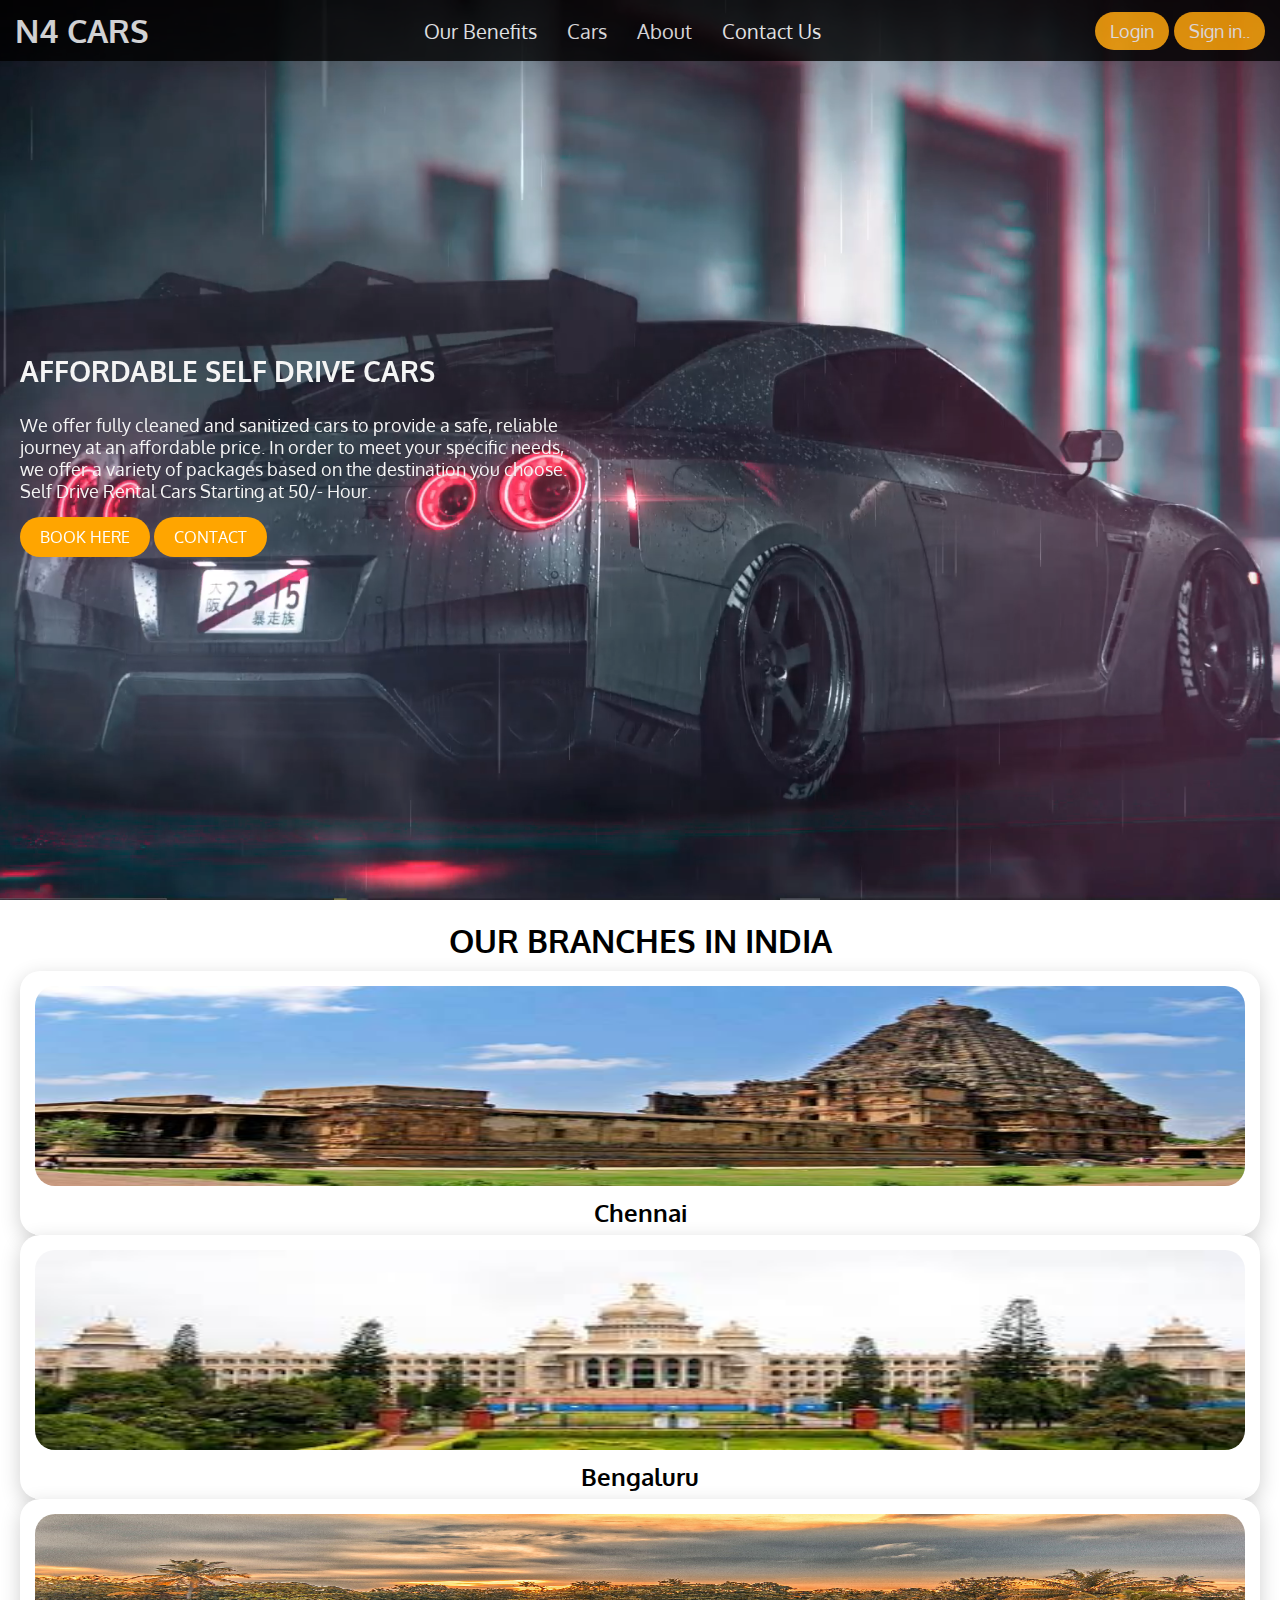
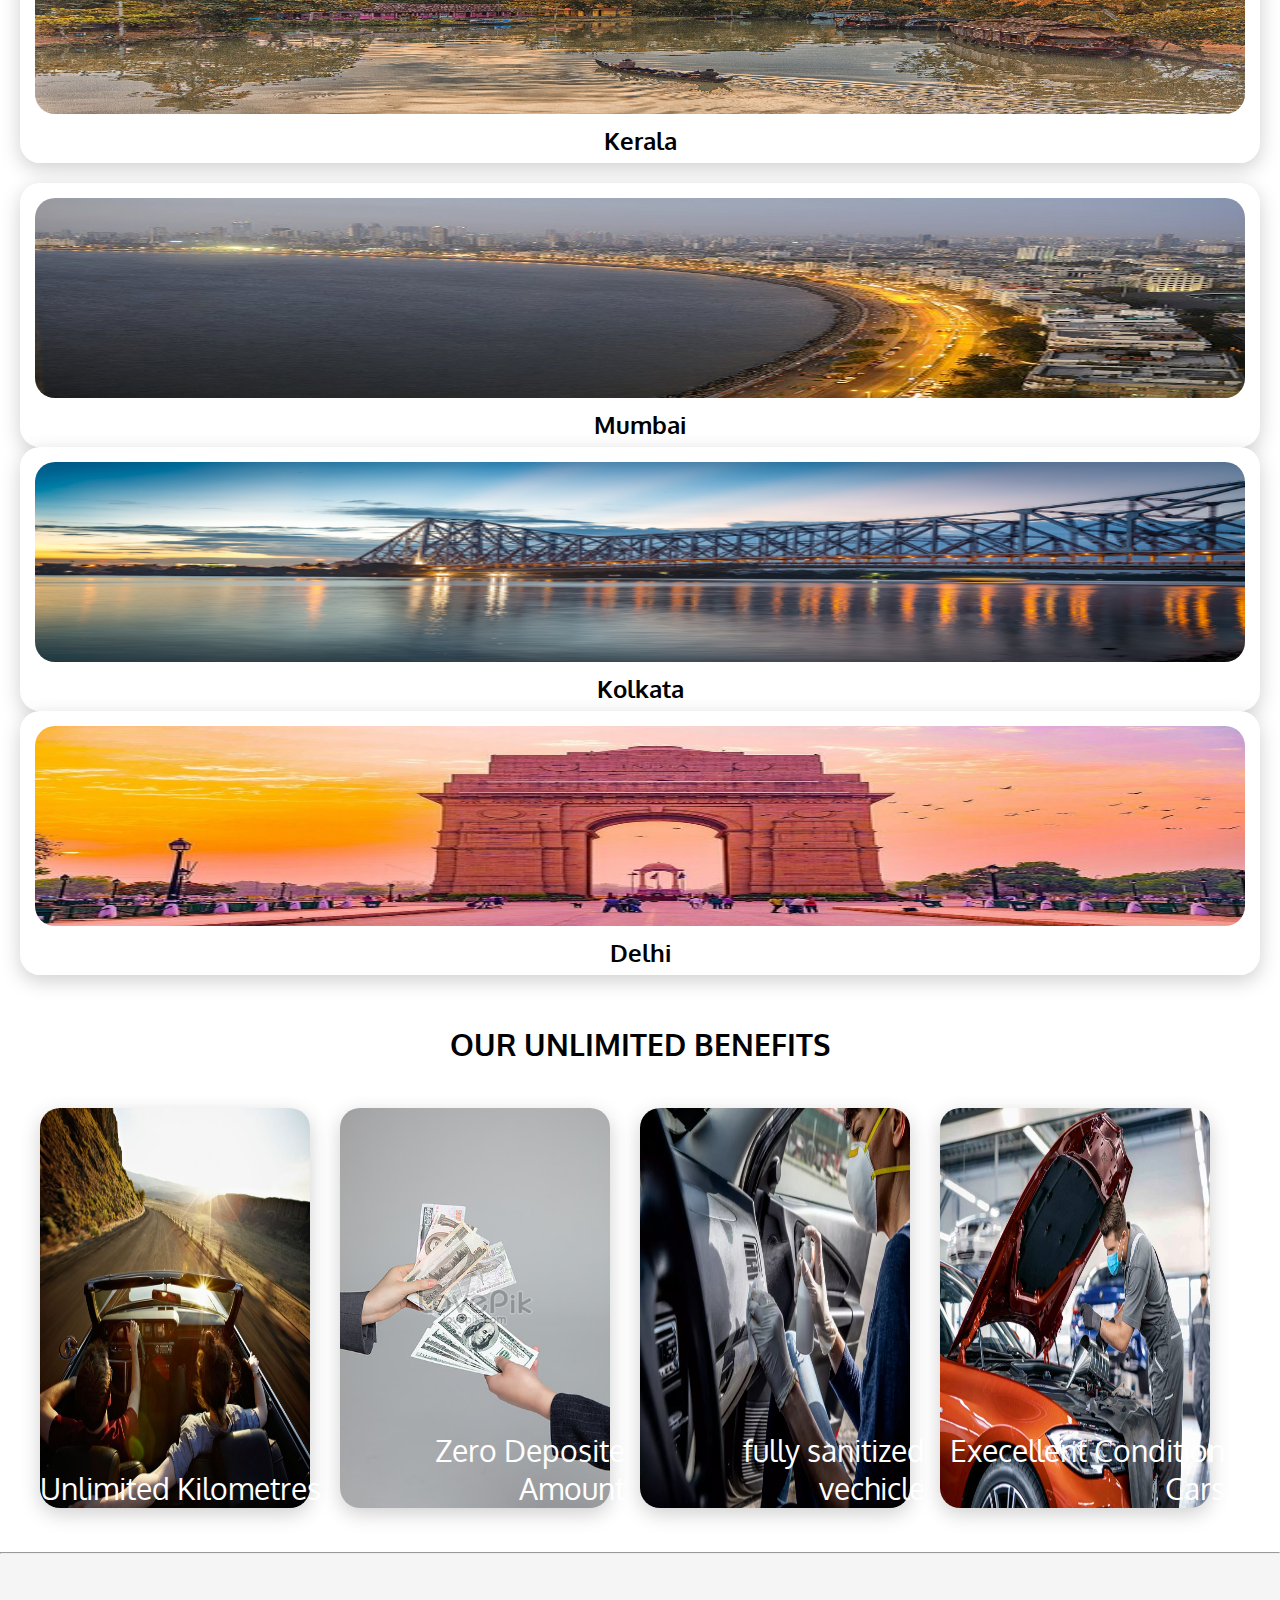
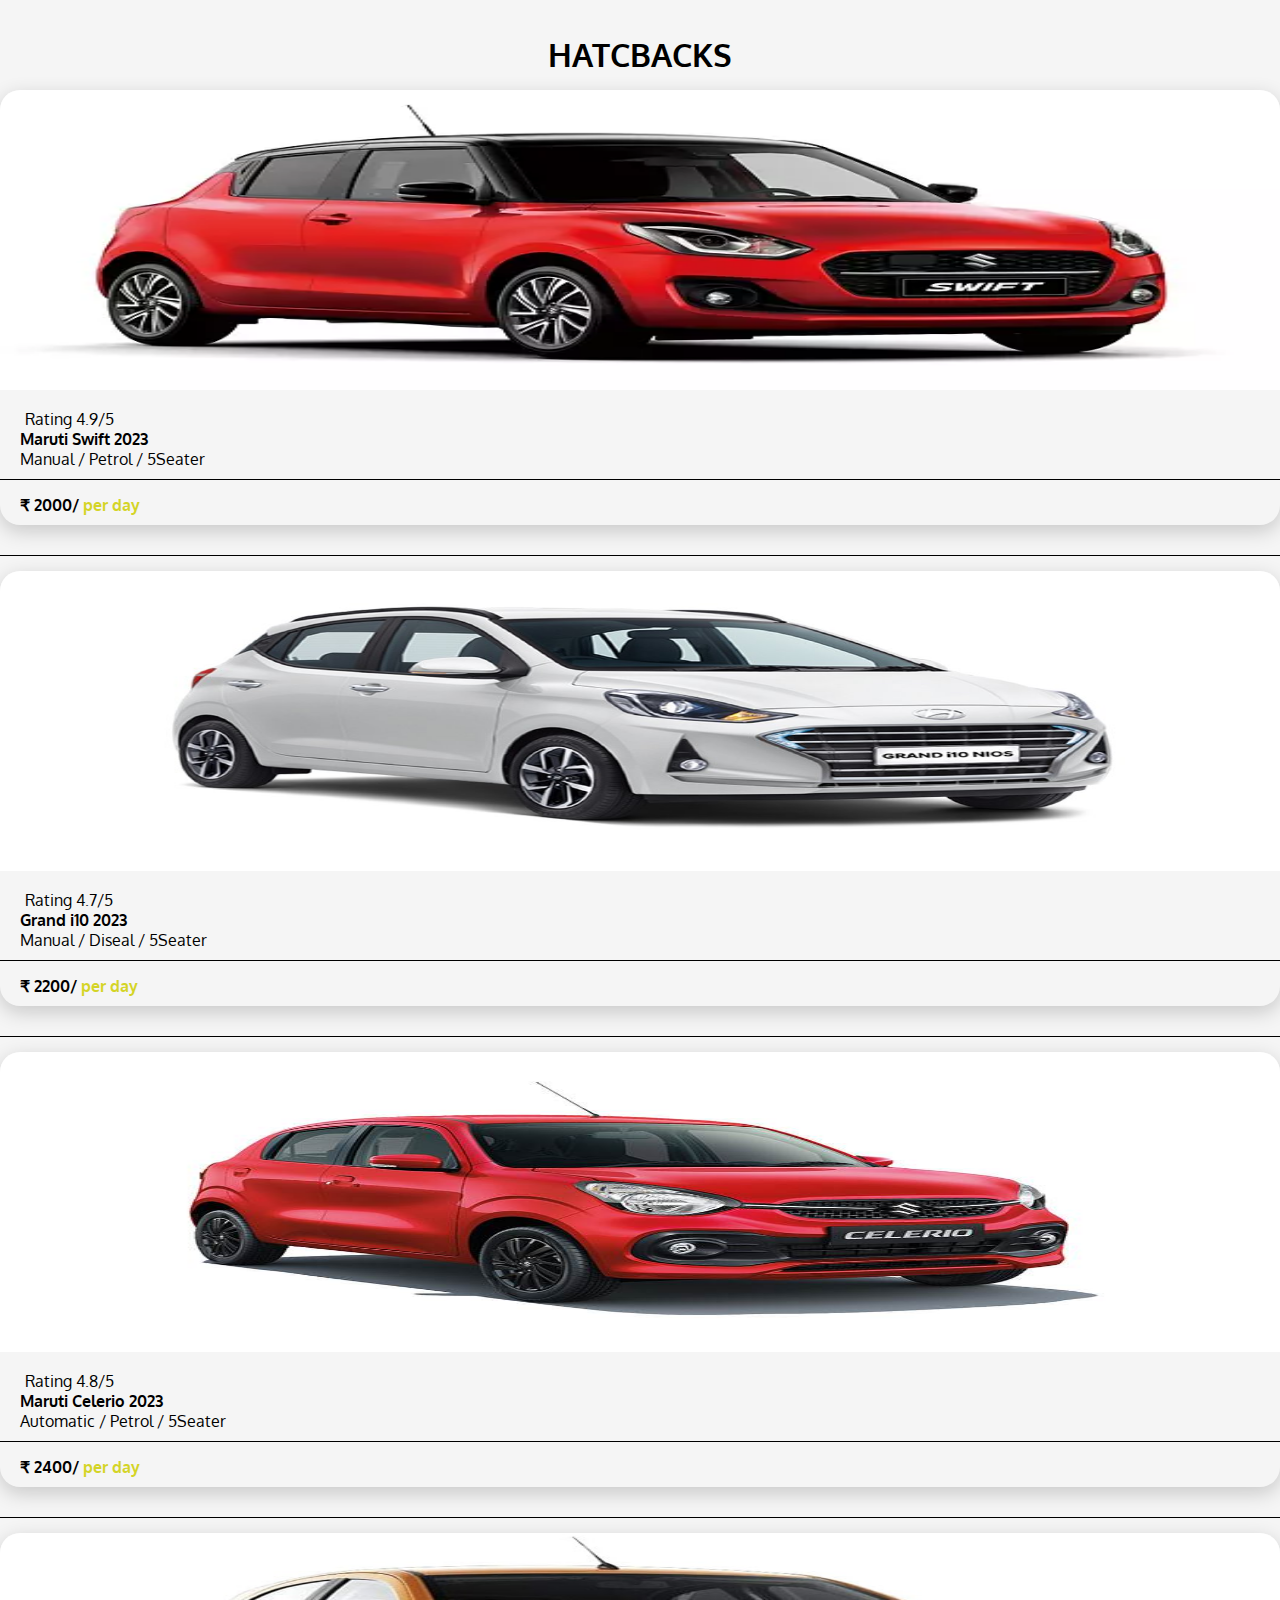
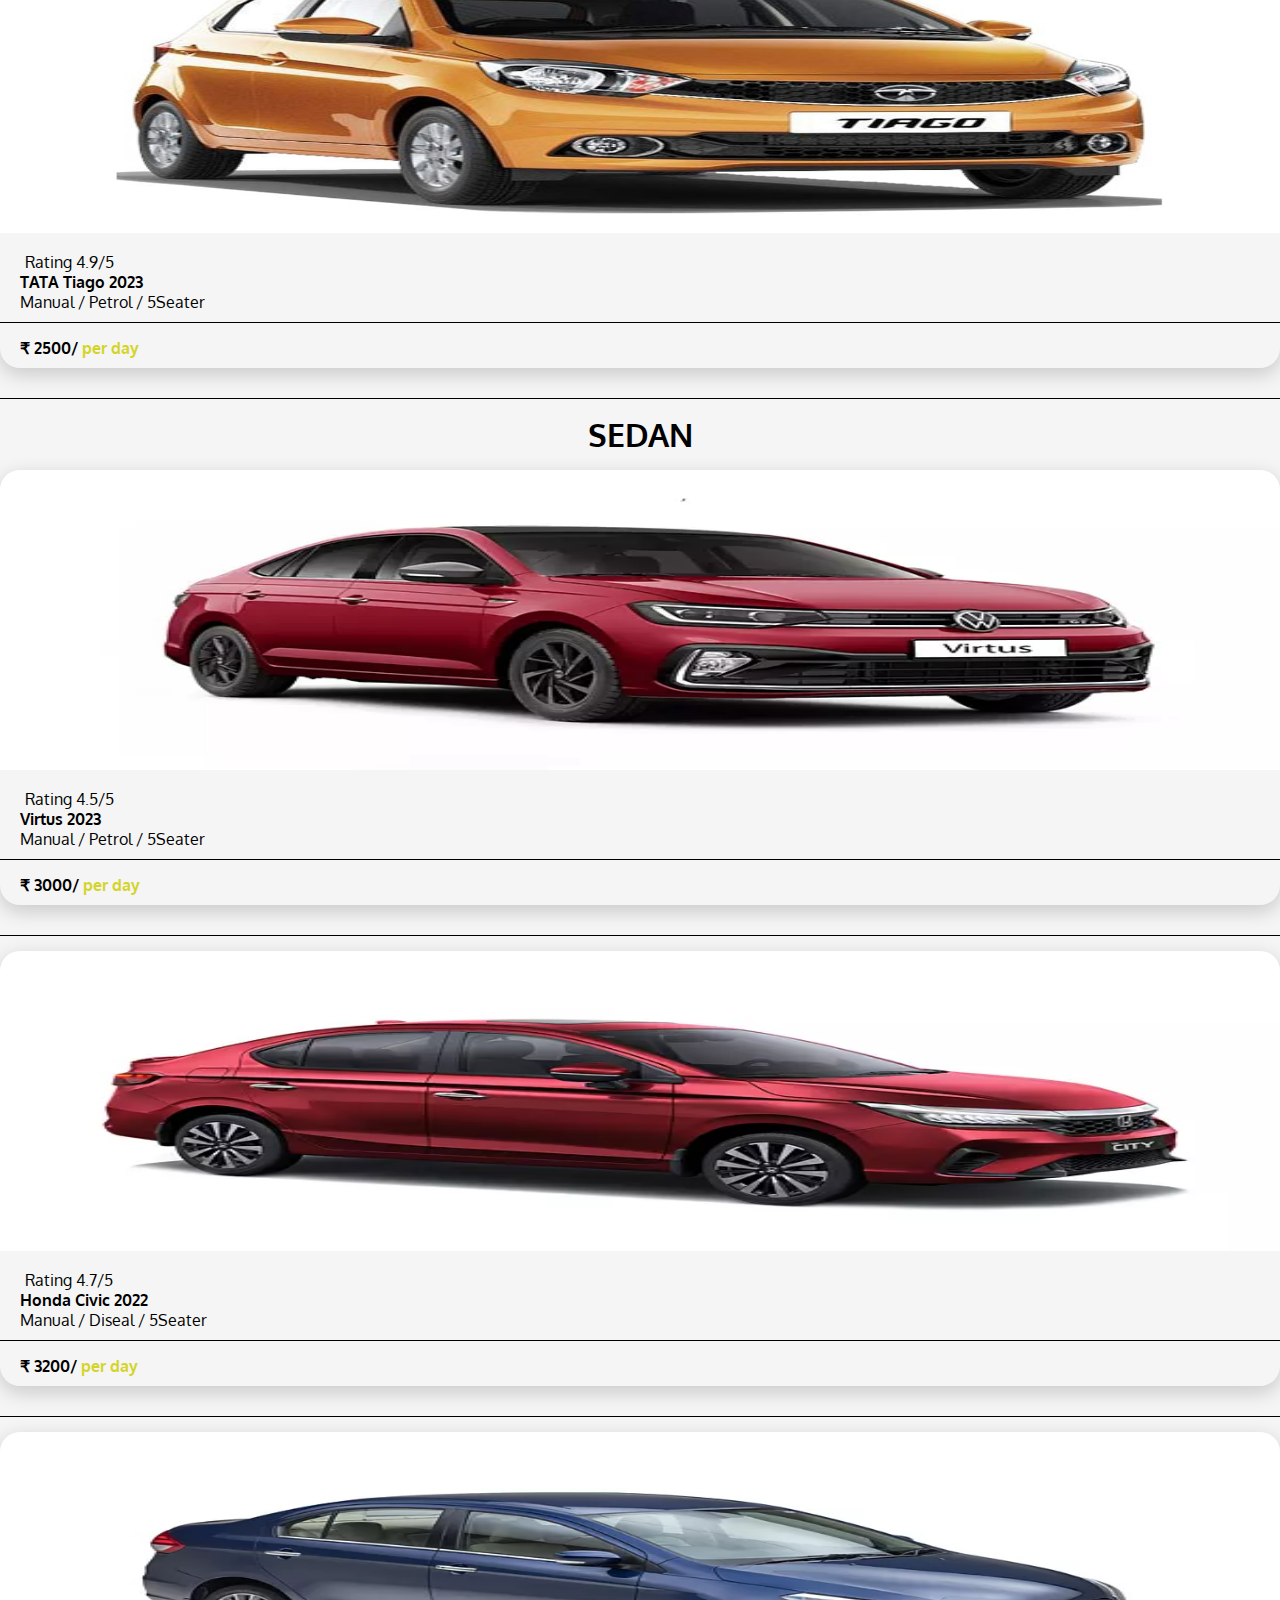
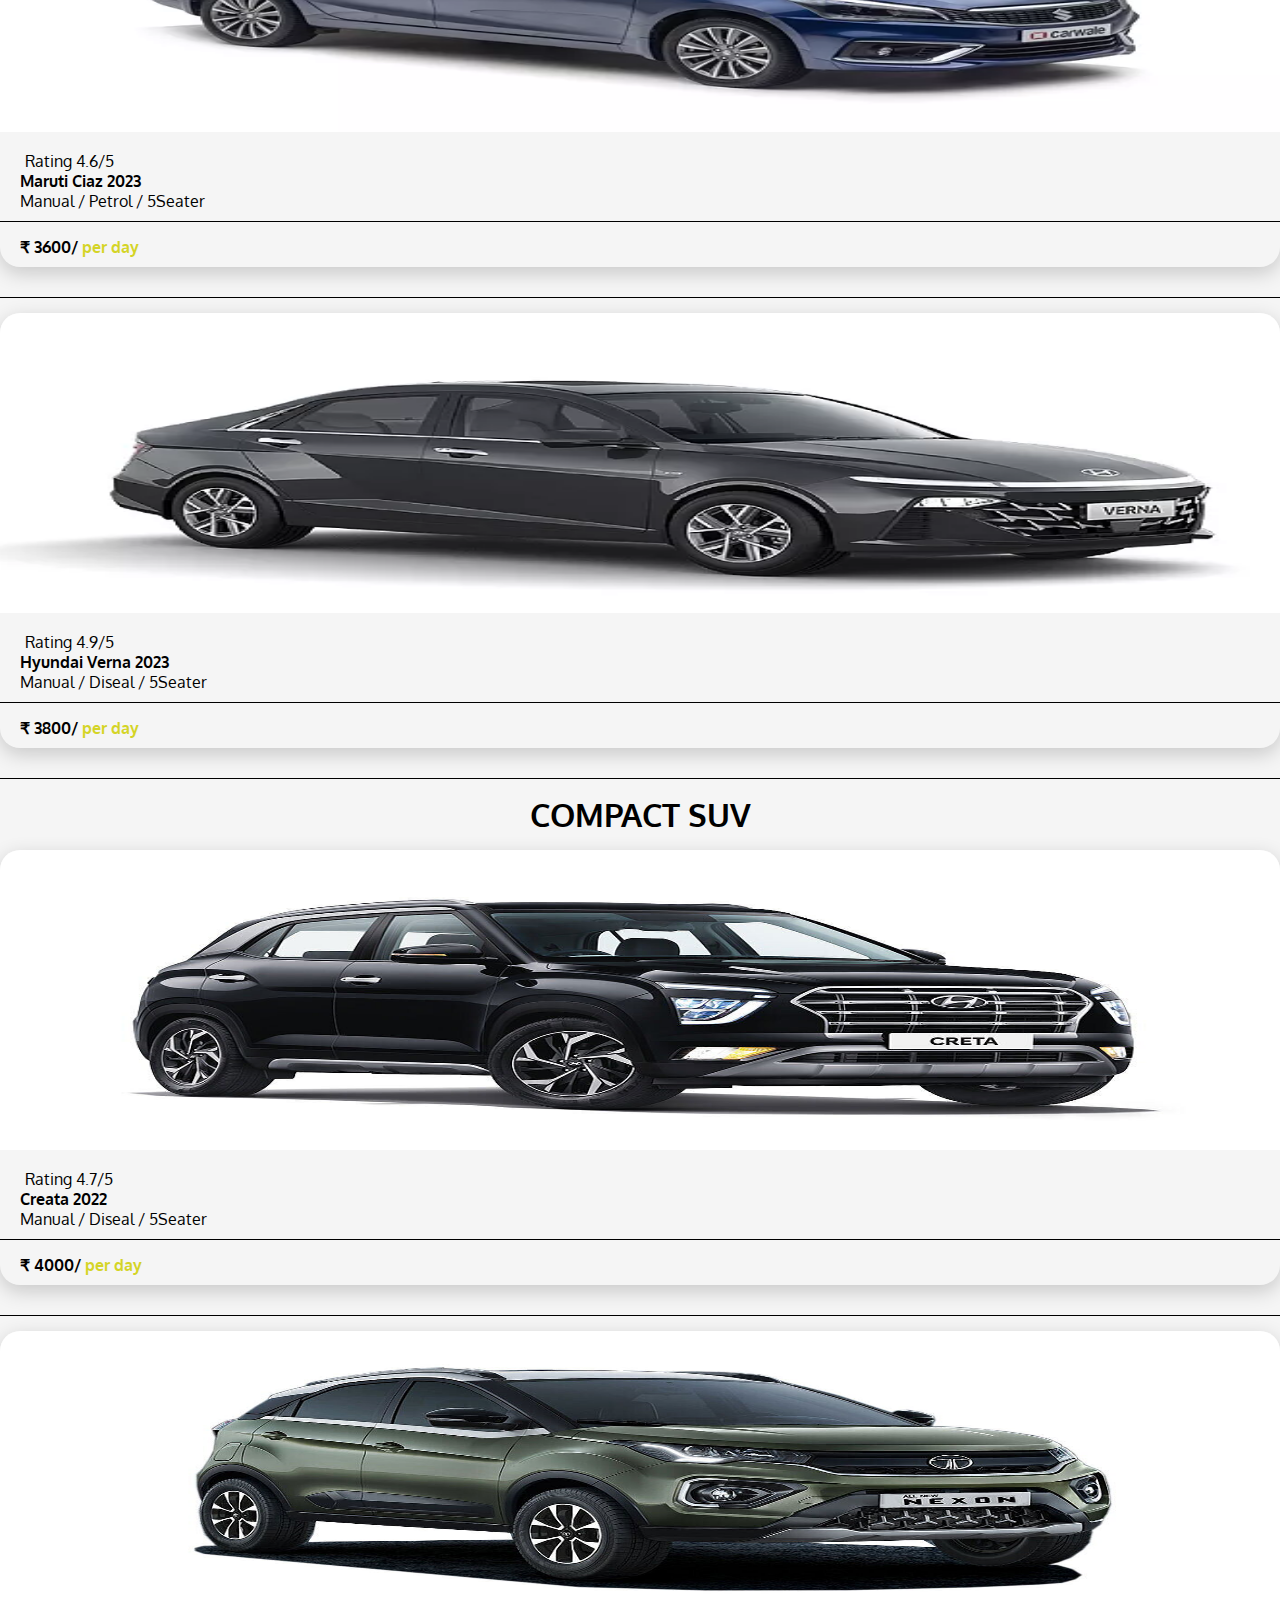
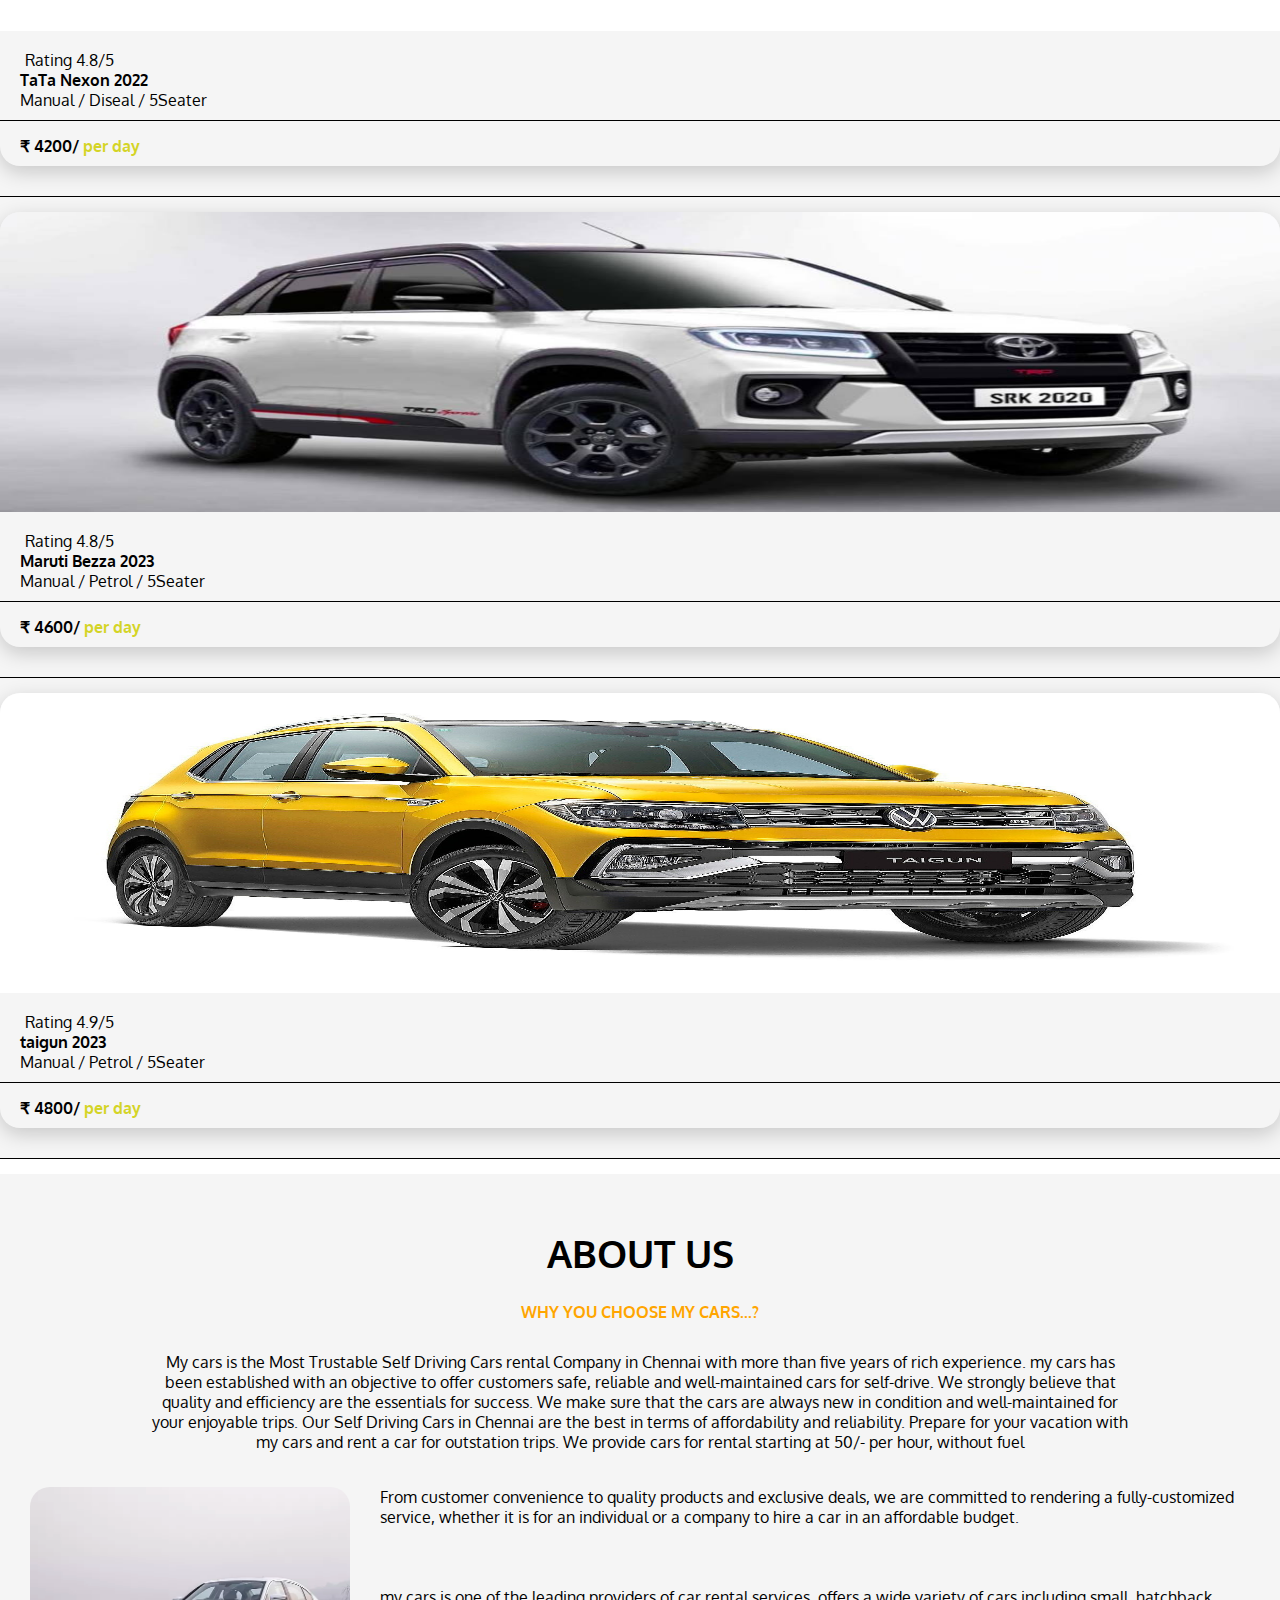
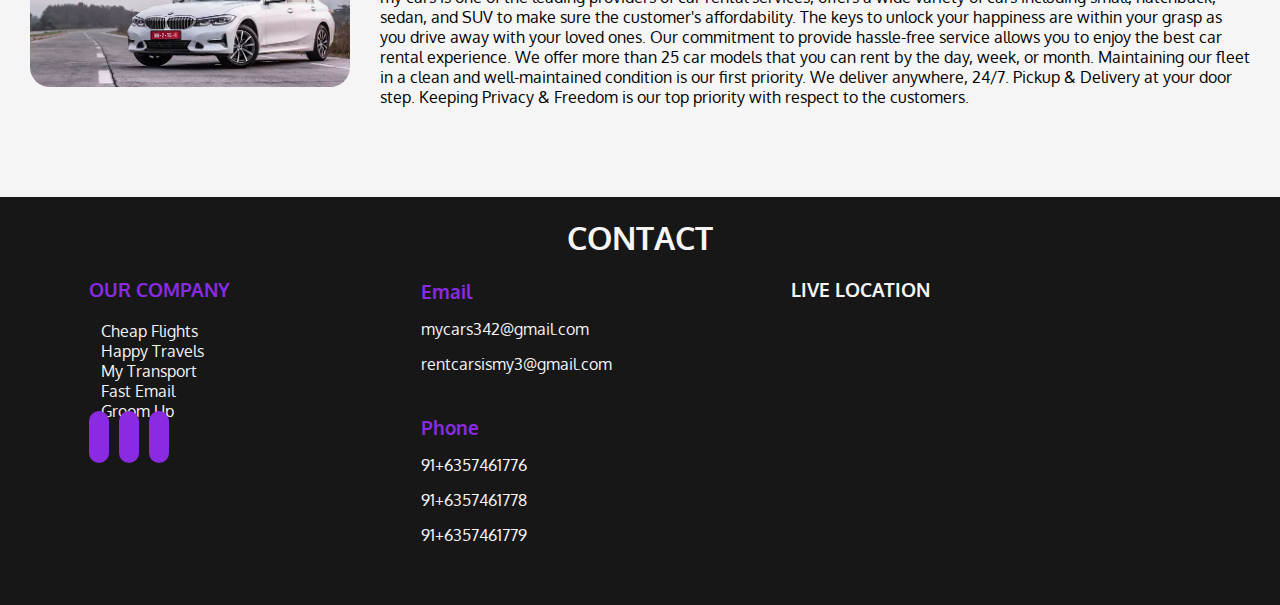
<file: index.html>
﻿<!DOCTYPE html>
<html lang="en">

<head>
    <meta charset="UTF-8">
    <meta name="viewport" content="width=device-width, initial-scale=1.0">
    <title>Document</title>
    <!-- -------------stylesheet link start------------- -->
    <link rel="stylesheet" href="./navbar/navbarstyle.css">
    <link rel="stylesheet" href="./home/bookinghomepage.css">
    <link rel="stylesheet" href="./benefits/benefits.css">
    <link rel="stylesheet" href="./about/about.css">
    <link rel="stylesheet" href="./contact/contact.css">
    <link rel="stylesheet" href="./states/state.css">
    <link rel="stylesheet" href="./cardetails/cardetails.css">
    <!-- -------------stylesheet link end------------- -->

    <!-- ----------------boostrap start--------------------------- -->

    <link href="https://cdn.jsdelivr.net/npm/bootstrap@5.0.2/dist/css/bootstrap.min.css" rel="stylesheet"
    integrity="sha384-EVSTQN3/azprG1Anm3QDgpJLIm9Nao0Yz1ztcQTwFspd3yD65VohhpuuCOmLASjC" crossorigin="anonymous">
    <!-- ------------------------------boostrapend -->
    
    
    
   
    <!-- ------------------------icons------------------- -->
    <link rel="stylesheet" href="https://cdnjs.cloudflare.com/ajax/libs/font-awesome/6.4.2/css/all.min.css"
        integrity="sha512-z3gLpd7yknf1YoNbCzqRKc4qyor8gaKU1qmn+CShxbuBusANI9QpRohGBreCFkKxLhei6S9CQXFEbbKuqLg0DA=="
        crossorigin="anonymous" referrerpolicy="no-referrer" />
    <!-- ---------------------------iconnsend------------------------------------------ -->
     
    
    
    <!-- --------------font familys start------------------ -->
    <link rel="preconnect" href="https://fonts.googleapis.com">
    <link rel="preconnect" href="https://fonts.gstatic.com" crossorigin>
    <link
        href="https://fonts.googleapis.com/css2?family=Cabin&family=Dosis&family=Inter:wght@300;500&family=Lato&family=Montserrat:wght@300&family=Oxygen&family=Ubuntu&display=swap"
        rel="stylesheet">
    <!-- --------------font familys end------------------ -->
</head>

<body>
    <div>
        <nav>
            <h1 class="logotext">N4 CARS</h1>
            <input class="inputnav" type="checkbox" id="abc" />
            <label for="abc" class="hiddenlable">
                <i class="fa-solid fa-bars"></i>
            </label>
            <span class="submenunav">

                <a href="./benefits/benefits.html"> Our Benefits</a>
                <a href="./cardetails/cardetails.html">Cars</a>
                <a href="./about/about.html">About</a>
                <a href="./contact/contact.html">Contact Us</a>
            </span>
            <span class="submenulogin ">
                <a href="/formvalidation/index.html">Login</a>
                <a href="/formvalidation/index.html">Sign in..</a>
            </span>
        </nav>

        <!-- --------------------Nav  bar style end--------------------------- -->
        <!-- -------------------------- car booking page start----------------------------------------- -->
        <section class="sectionhome">
            <video class="videowallpaper" playsinline autoplay muted loop>
                <source src="./home/nissan_gtr_4k_Wallpaper(1080p60).mp4">

            </video>
            <div class="homepagediv">
                <h1 class="affordable">AFFORDABLE SELF DRIVE CARS</h1>
                <p class="hoomepara">We offer fully cleaned and sanitized cars to provide a safe, reliable journey at an
                    affordable price. In order to meet your specific needs, we offer a variety of packages based on the
                    destination you choose.
                    Self Drive Rental Cars Starting at 50/- Hour.</p>
                <span class="bookandcontectflex">
                    <a href="./states/state.html" class="book">BOOK HERE</a>
                    <a href="./contact/contact.html" class="book">CONTACT</a>
                </span>
            </div>
        </section>
        <!-- -------------------------- car booking page end----------------------------------------- -->

        <!-- our branches----------------------------------------------------------------------------------------- -->
        <h1 class="head">OUR BRANCHES IN INDIA</h1>
        <div class="statediv container-fluid">

            <div class="row p-0  row1">
                <div class=" col-xs-4  col-sm-6 col-lg-4">
                    <div class="statediv1 ">
                        <label class="labelforstate" for="tt"><img src="./states/tamil.jpg" alt=""></label>
                        <a href="./cardetails/cardetails.html" id="tt">
                            <h2>Chennai</h2>
                        </a>
                    </div>
                </div>
                <div class=" col-xs-4 col-sm-6 col-lg-4">
                    <div class="statediv1 ">

                        <img src="./states/begaluru.jpg" alt="">
                        <a href="./cardetails/cardetails.html">
                            <h2>Bengaluru</h2>
                        </a>
                    </div>
                </div>
                <div class=" col-xs-4 col-sm-12 col-lg-4">
                    <div class="statediv1 ">
                        <img src="./states/kerala.jpg" alt="">
                        <a href="./cardetails/cardetails.html">
                            <h2>Kerala</h2>
                        </a>
                    </div>
                </div>
            </div>
            <div class="row">
                <div class=" col-xs-4 col-sm-6 col-lg-4 ">
                    <div class=" statediv1">
                        <img src="./states/munbai.jpg" alt="">
                        <a href="./cardetails/cardetails.html">
                            <h2>Mumbai</h2>
                        </a>
                    </div>
                </div>
                <div class="col-xs-4 col-sm-6 col-lg-4">
                    <div class=" statediv1">
                        <img src="./states/kolkata.jpg" alt="">
                        <a href="./cardetails/cardetails.html">
                            <h2>Kolkata</h2>
                        </a>
                    </div>
                </div>
                <div class="col-xs-4  col-sm-12 col-lg-4">
                    <div class="statediv1">
                        <img src="./states/delhi.jpg" alt="">
                        <a href="./cardetails/cardetails.html">
                            <h2>Delhi</h2>
                        </a>
                    </div>
                </div>

            </div>
        </div>






        <!-- ---------------------------------- benifits start------------------------------------------- -->
        <section class="sectionofbenefits " style="padding-top:0px ;">
            <h1 class="benefitsh1" id="rr">OUR UNLIMITED BENEFITS</h1>
            <div class="divforflex row">
                <div class="unlimited col-sm-12 col-md-6  col-lg-4" style="padding: 15px;">
                    <img src="./benefits/unlimited.jpg" alt="">
                    <p> Unlimited Kilometres</p>
                </div>
                <div class="unlimited col-sm-12 col-md-6 col-lg-4" style="padding: 15px;">
                    <img src="./benefits/moneyexchange.jpg" alt="">
                    <p> Zero Deposite Amount</p>
                </div>
                <div class="unlimited col-sm-12 col-md-6 col-lg-4" style="padding: 15px;">
                    <img src="./benefits/sani.cms" alt="">
                    <p> fully sanitized vechicle</p>
                </div>
                <div class="unlimited col-sm-12 col-md-6 col-lg-4 d-lg-none" style="padding: 15px; ">
                    <img src="./benefits/service.webp" alt="">
                    <p> Execellent Condition Cars</p>
                </div>
            </div>
        </section>
        <hr>
        <!-- ---------------------------------- benifits end------------------------------------------- -->

        <!-- ----------------------------------------this is for cars -->
        <div class="container-fluid" style="padding-top: 80px; background-color: whitesmoke;">
            <div class="row">
                <h1>HATCBACKS</h1>
                <div class="col-lg-3 col-sm-6 colpadding">
                    <div class="cardiv">
                        <img src="./cardetails/swift3.webp" alt="">
                        <div class="carpaddingbottom">
                            <i class="fa-solid fa-star"></i><span>Rating 4.9/5</span>
                            <a href="./states/state.html"> <h4> Maruti Swift 2023</h4></a>
                            <p>Manual / Petrol / 5Seater</p>
                        </div>
                        <div>
                            <a href="./states/state.html"><h4>  ₹  2000/ <span  class="day">per day</span> </h4></a>
                        </div>
                    </div>
                </div>
                <div class="col-lg-3 col-sm-6  colpadding">
                    <div class="cardiv">
                        
                        <img src="./cardetails/i10.jpg" alt="">
                        <div class="carpaddingbottom">
                            <i class="fa-solid fa-star"></i><span>Rating 4.7/5</span>
                            <a href="./states/state.html"><h4>Grand i10 2023</h4></a>
                            <p>Manual / Diseal / 5Seater</p>
                        </div>
                        <div>
                            <a href="./states/state.html"><h4>  ₹  2200/ <span class="day">per day</span> </h4></a>
                        </div>
                    </div>
                </div>
                <div class="col-lg-3 col-sm-6  colpadding">
                    <div class="cardiv">
                        <img src="./cardetails/celerio.jpg" alt="">
                        <div class="carpaddingbottom">
                            <i class="fa-solid fa-star"></i><span>Rating 4.8/5</span>
                            <a href="./states/state.html"><h4>Maruti Celerio 2023</h4></a>
                            <p>Automatic / Petrol / 5Seater</p>
                        </div>
                        <div>
                            <a href="./states/state.html"><h4>  ₹  2400/ <span class="day">per day</span> </h4></a>
                        </div>
                    </div>
                </div>
                <div class="col-lg-3 col-sm-6  colpadding">

                    <div class="cardiv">
                        <img src="./cardetails/Tiago.jpg" alt="">
                        <div class="carpaddingbottom">
                            <i class="fa-solid fa-star"></i><span>Rating 4.9/5</span>
                            <a href="./states/state.html"> <h4>TATA Tiago 2023</h4></a>
                            <p>Manual / Petrol / 5Seater</p>
                        </div>
                        <div>
                            <a href="./states/state.html"><h4> ₹ 2500/ <span class="day">per day</span> </h4></a>
                        </div>
                    </div>
                </div>
            </div>





            <!-- ------------------------------------sedan------------------------------------------------ -->
            <div class="row">
                <h1>SEDAN</h1>
                <div class="col-lg-3 col-sm-6 colpadding">
                    <div class="cardiv">
                        <img src="./cardetails/virtus.webp" alt="">
                        <div class="carpaddingbottom">
                            <i class="fa-solid fa-star"></i><span>Rating 4.5/5</span>
                            <a href="./states/state.html"> <h4> Virtus 2023</h4></a>
                            <p>Manual / Petrol / 5Seater</p>
                        </div>
                        <div>
                            <a href="./states/state.html"><h4>  ₹  3000/ <span  class="day">per day</span> </h4></a>
                        </div>
                    </div>
                </div>
                <div class="col-lg-3 col-sm-6  colpadding">
                    <div class="cardiv">
                        
                        <img src="./cardetails/2023-city.webp" alt="">
                        <div class="carpaddingbottom">
                            <i class="fa-solid fa-star"></i><span>Rating 4.7/5</span>
                            <a href="./states/state.html"><h4>Honda Civic 2022</h4></a>
                            <p>Manual / Diseal / 5Seater</p>
                        </div>
                        <div>
                            <a href="./states/state.html"><h4>  ₹  3200/ <span class="day">per day</span> </h4></a>
                        </div>
                    </div>
                </div>
                <div class="col-lg-3 col-sm-6  colpadding">
                    <div class="cardiv">
                        <img src="./cardetails/ciaz.webp" alt="">
                        <div class="carpaddingbottom">
                            <i class="fa-solid fa-star"></i><span>Rating 4.6/5</span>
                            <a href="./states/state.html"><h4>Maruti Ciaz 2023</h4></a>
                            <p>Manual / Petrol / 5Seater</p>
                        </div>
                        <div>
                            <a href="./states/state.html"><h4>  ₹  3600/ <span class="day">per day</span> </h4></a>
                        </div>
                    </div>
                </div>
                <div class="col-lg-3 col-sm-6  colpadding">

                    <div class="cardiv">
                        <img src="./cardetails/verna.webp" alt="">
                        <div class="carpaddingbottom">
                            <i class="fa-solid fa-star"></i><span>Rating 4.9/5</span>
                            <a href="./states/state.html"> <h4>Hyundai Verna 2023</h4></a>
                            <p>Manual / Diseal / 5Seater</p>
                        </div>
                        <div>
                            <a href="./states/state.html"><h4> ₹ 3800/ <span class="day">per day</span> </h4></a>
                        </div>
                    </div>
                </div>
            </div>
            <!-- -------------------------------------compact suv------------------------------------------------ -->
            <div class="row">
                <h1>COMPACT SUV</h1>
                <div class="col-lg-3 col-sm-6 colpadding">
                    <div class="cardiv">
                        <img src="./cardetails/creata.jpeg" alt="">
                        <div class="carpaddingbottom">
                            <i class="fa-solid fa-star"></i><span>Rating 4.7/5</span>
                            <a href="./states/state.html"> <h4> Creata 2022</h4></a>
                            <p>Manual / Diseal / 5Seater</p>
                        </div>
                        <div>
                            <a href="./states/state.html"><h4>  ₹  4000/ <span  class="day">per day</span> </h4></a>
                        </div>
                    </div>
                </div>
                <div class="col-lg-3 col-sm-6  colpadding">
                    <div class="cardiv">
                        
                        <img src="./cardetails/tata2.jpeg" alt="">
                        <div class="carpaddingbottom">
                            <i class="fa-solid fa-star"></i><span>Rating 4.8/5</span>
                            <a href="./states/state.html"><h4>TaTa Nexon 2022</h4></a>
                            <p>Manual / Diseal / 5Seater</p>
                        </div>
                        <div>
                            <a href="./states/state.html"><h4>  ₹  4200/ <span class="day">per day</span> </h4></a>
                        </div>
                    </div>
                </div>
                <div class="col-lg-3 col-sm-6  colpadding">
                    <div class="cardiv">
                        <img src="./cardetails/bezza.jpg" alt="">
                        <div class="carpaddingbottom">
                            <i class="fa-solid fa-star"></i><span>Rating 4.8/5</span>
                            <a href="./states/state.html"><h4>Maruti Bezza 2023</h4></a>
                            <p>Manual / Petrol / 5Seater</p>
                        </div>
                        <div>
                            <a href="./states/state.html"><h4>  ₹  4600/ <span class="day">per day</span> </h4></a>
                        </div>
                    </div>
                </div>
                <div class="col-lg-3 col-sm-6  colpadding">

                    <div class="cardiv">
                        <img src="./cardetails/taigun.jpeg" alt="">
                        <div class="carpaddingbottom">
                            <i class="fa-solid fa-star"></i><span>Rating 4.9/5</span>
                            <a href="./states/state.html"> <h4>taigun 2023</h4></a>
                            <p>Manual / Petrol / 5Seater</p>
                        </div>
                        <div>
                            <a href="./states/state.html"><h4> ₹ 4800/ <span class="day">per day</span> </h4></a>
                        </div>
                    </div>
                </div>
            </div>
        </div>








        <!-- ----------------------------------------this is for cars -->
        <!-- -------------------------------------------------about-------------------------------------------------- -->
        <section style="background-color: whitesmoke; padding: 30px;" id="about">
            <span class="aboutspan1">
                <h1>ABOUT US</h1>
                <h4>WHY YOU CHOOSE MY CARS...?</h4>
                <p> My cars is the Most Trustable Self Driving Cars rental Company in Chennai with more than five years
                    of
                    rich experience. my cars has been established with an objective to offer customers safe, reliable
                    and
                    well-maintained cars for self-drive. We strongly believe that quality and efficiency are the
                    essentials
                    for success. We make sure that the cars are always new in condition and well-maintained for your
                    enjoyable trips. Our Self Driving Cars in Chennai are the best in terms of affordability and
                    reliability. Prepare for your vacation with my cars and rent a car for outstation trips. We provide
                    cars for rental starting at 50/- per hour, without fuel</p>
            </span>
            <span class="aboutspan2">
                <img src="./about/bmw.webp" alt="">
                <span>
                    <p>From customer convenience to quality products and exclusive deals, we are committed to rendering
                        a
                        fully-customized service, whether it is for an individual or a company to hire a car in an
                        affordable budget.</p>
                    <p>my cars is one of the leading providers of car rental services, offers a wide variety of cars
                        including small, hatchback, sedan, and SUV to make sure the customer's affordability. The keys
                        to
                        unlock your happiness are within your grasp as you drive away with your loved ones. Our
                        commitment
                        to provide hassle-free service allows you to enjoy the best car rental experience. We offer more
                        than 25 car models that you can rent by the day, week, or month. Maintaining our fleet in a
                        clean
                        and well-maintained condition is our first priority. We deliver anywhere, 24/7. Pickup &
                        Delivery at
                        your door step. Keeping Privacy & Freedom is our top priority with respect to the customers.
                    </p>
                </span>
            </span>
        </section>
        <!-- -------------------------------------------------about end-------------------------------------------------- -->
        <!-- ---------------------Contact------------------------------------ -->
        <footer class="footermaindiv" id="contact">

            <h1>CONTACT</h1>
            <div class="footerdiv1">
                <div class="ourcompanydiv">
                    <h3>OUR COMPANY</h3>
                    <p> <i class="fa-solid fa-plane"></i>Cheap Flights</p>
                    <p> <i class="fa-regular fa-face-smile"></i>Happy Travels</p>
                    <p> <i class="fa-solid fa-ship"></i>My Transport</p>
                    <p> <i class="fa-solid fa-truck-fast"></i>Fast Email</p>
                    <p> <i class="fa-solid fa-scissors"></i>Groom Up</p>
                    <span class="footericons">
                        <i class="fa-brands fa-twitter"></i>
                        <i class="fa-brands fa-instagram"></i>
                        <i class="fa-brands fa-facebook"></i>

                    </span>
                </div>
                <div>
                    <span class="emailfex "> 
                        <h3> <i class="fa-regular fa-envelope"></i>Email</h3>
                        <a href=""> <i class="fa-solid fa-arrow-right"></i>mycars342@gmail.com</a>
                        <a href="" ><i class="fa-solid fa-arrow-right"></i>rentcarsismy3@gmail.com</a>
                    </span>
                    <span class="emailfex emailfex2">
                        <h3><i class="fa-solid fa-phone-volume"></i>
                            Phone
                        </h3>
                        <a href=""> <i class="fa-solid fa-arrow-right"></i> 91+6357461776</a>
                        <a href=""> <i class="fa-solid fa-arrow-right"></i>91+6357461778</a>
                        <a href=""> <i class="fa-solid fa-arrow-right"></i>91+6357461779</a>
                    </span>
                    
                </div>
                <div>
                    <h3>LIVE LOCATION</h3>
                    <p>
                        <iframe src="https://www.google.com/maps/embed?pb=!1m18!1m12!1m3!1d31108.540494336226!2d77.61159274996304!3d12.935491969027042!2m3!1f0!2f0!3f0!3m2!1i1024!2i768!4f13.1!3m3!1m2!1s0x3bae144ed898fc2d%3A0x1681f38e8c00ae56!2sKoramangala%2C%20Bengaluru%2C%20Karnataka!5e0!3m2!1sen!2sin!4v1712311369999!5m2!1sen!2sin" width="400" height="300" style="border:0;" allowfullscreen="" loading="lazy" referrerpolicy="no-referrer-when-downgrade"></iframe>
                    </p>
                </div>
            </div>
        </footer>
    </div>





    <script src="https://cdn.jsdelivr.net/npm/bootstrap@5.0.2/dist/js/bootstrap.bundle.min.js"
    integrity="sha384-MrcW6ZMFYlzcLA8Nl+NtUVF0sA7MsXsP1UyJoMp4YLEuNSfAP+JcXn/tWtIaxVXM"
    crossorigin="anonymous"></script>
</body>

</html>
</file>
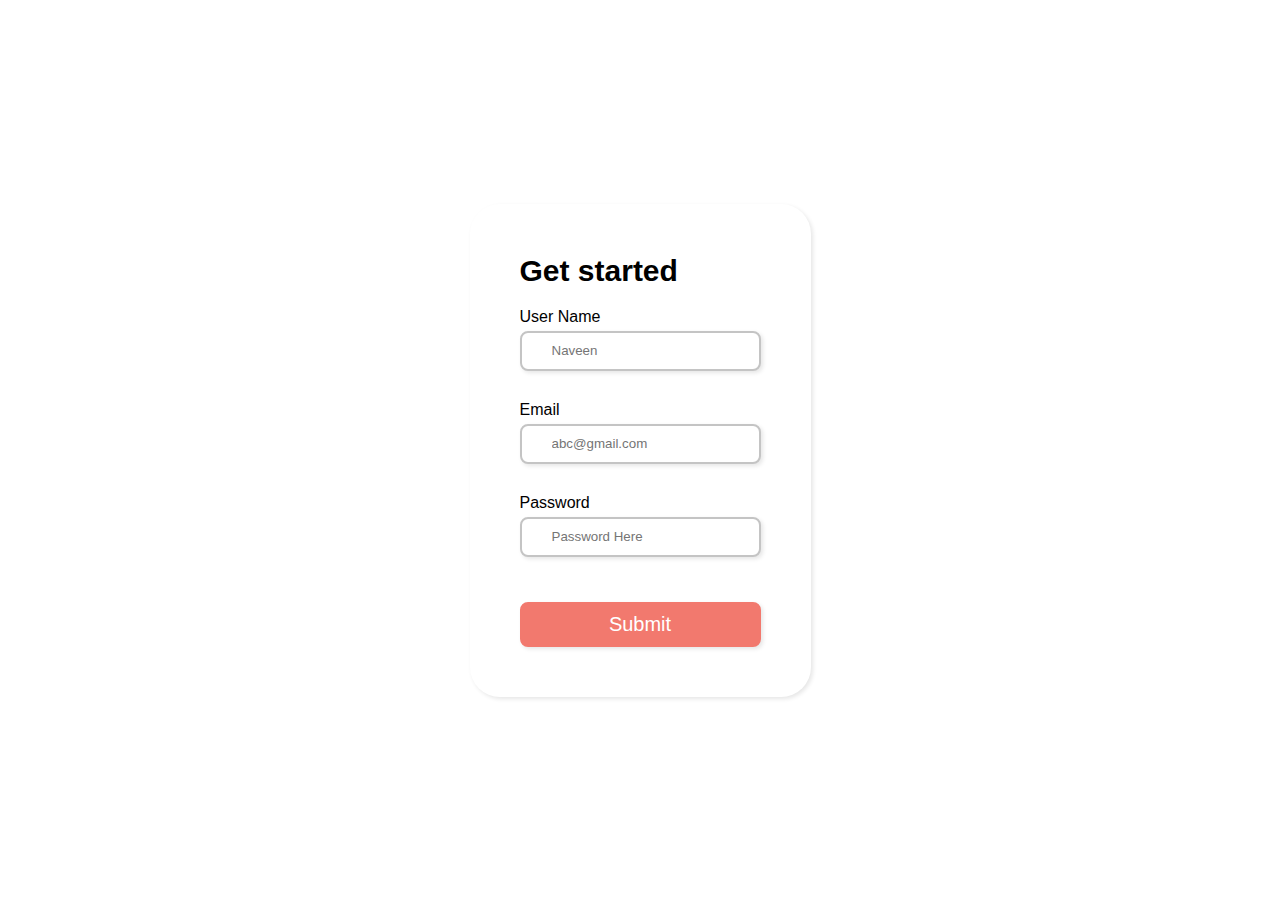
<file: formvalidation/index.html>
<!DOCTYPE html>
<html lang="en">

<head>
    <meta charset="UTF-8">
    <meta name="viewport" content="width=device-width, initial-scale=1.0">
    <title>Form validation</title>
    <link rel="stylesheet" href="https://cdnjs.cloudflare.com/ajax/libs/font-awesome/6.5.1/css/all.min.css"
        integrity="sha512-DTOQO9RWCH3ppGqcWaEA1BIZOC6xxalwEsw9c2QQeAIftl+Vegovlnee1c9QX4TctnWMn13TZye+giMm8e2LwA=="
        crossorigin="anonymous" referrerpolicy="no-referrer" />
    <link rel="stylesheet" href="indexvalidation.css">
</head>

<body>
    <div class="container">

        <form id="form">
            <div class="title">Get started</div>
            <div>
                <label for="username">User Name</label>
                <i class="fa-solid fa-user"></i>
                <input type="text" name="username" id="username" placeholder="Naveen">
                <i class="fas fa-exclamation-circle failure-icon"></i>
                <i class="far fa-check-circle success-icon"></i>
                <div class="error"></div>
            </div>
            <div>
                <label for="email">Email</label>
                <i class="far fa-envelope"></i>
                <input type="email" name="email" id="email" placeholder="abc@gmail.com">
                <i class="fas fa-exclamation-circle failure-icon"></i>
                <i class="far fa-check-circle success-icon"></i>
                <div class="error"></div>
            </div>
            <div>
                <label for="password">Password</label>
                <i class="fas fa-lock"></i>
                <input type="password" name="password" id="password" placeholder="Password Here">
                <i class="fas fa-exclamation-circle failure-icon"></i>
                <i class="far fa-check-circle success-icon"></i>
                <div class="error"></div>
            </div>
            <button id="btn" type="submit">Submit</button>
        </form>


    </div>




    <script src="indexvalidation.js"></script>
</body>

</html>
</file>
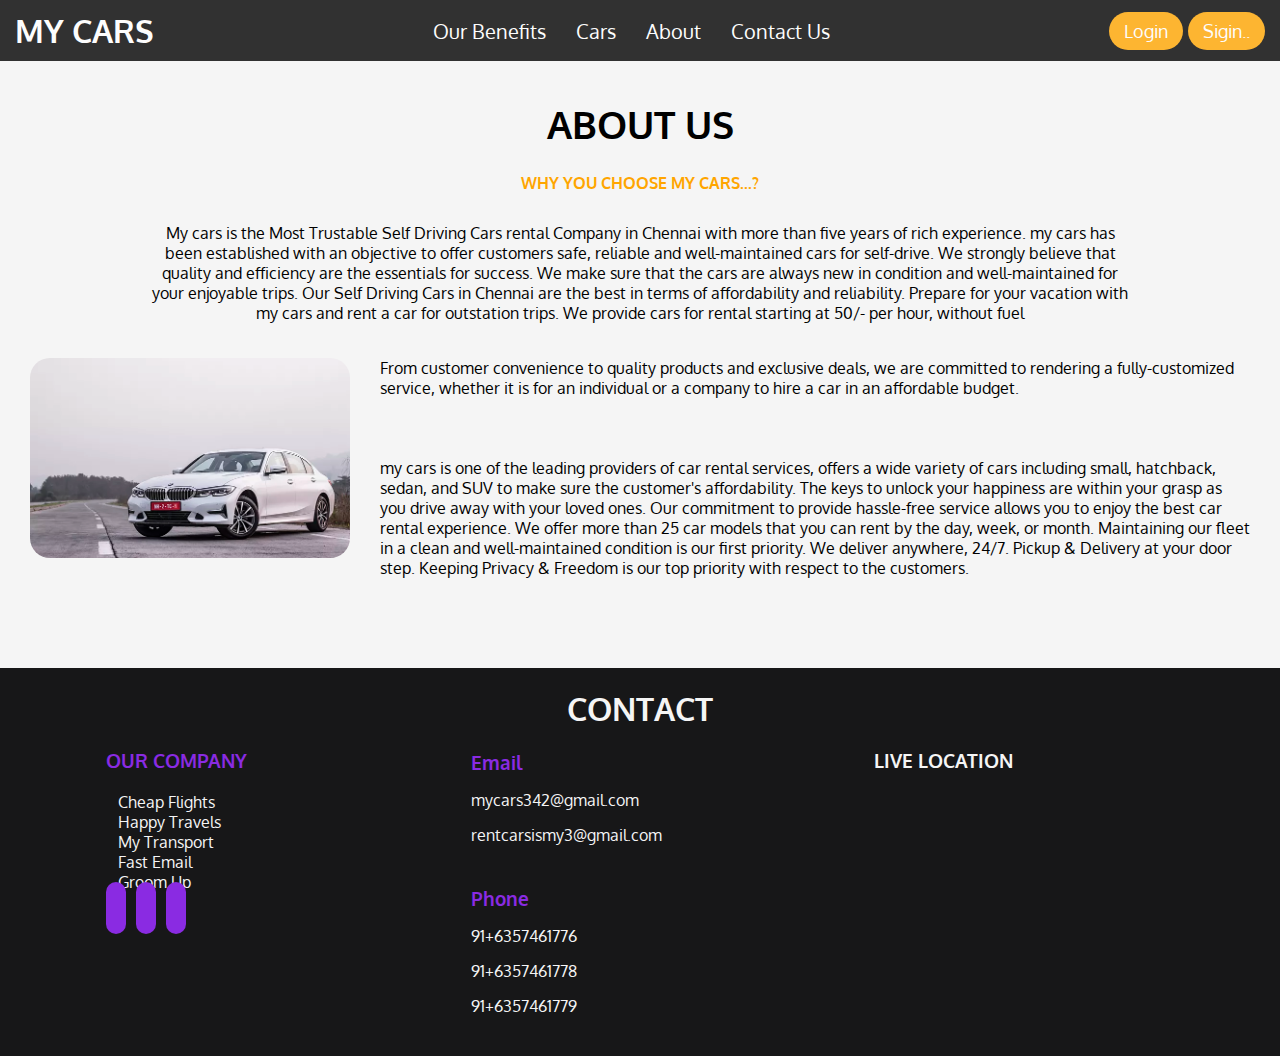
<file: about/about.html>
<!DOCTYPE html>
<html lang="en">
<head>
    <meta charset="UTF-8">
    <meta name="viewport" content="width=device-width, initial-scale=1.0">
    <title>Document</title>
    <!-- -------------stylesheet link start------------- -->
    <link rel="stylesheet" href="../navbar/navbarstyle.css">
    <link rel="stylesheet" href="../home/bookinghomepage.css">
    <link rel="stylesheet" href="../benefits/benefits.css">
    <link rel="stylesheet" href="../about/about.css">
    <link rel="stylesheet" href="../contact/contact.css">
    <link rel="stylesheet" href="../states/state.css">
    <link rel="stylesheet" href="../cardetails/cardetails.css">
    <!-- -------------stylesheet link end------------- -->

    <!-- ----------------boostrap start--------------------------- -->

    <link href="https://cdn.jsdelivr.net/npm/bootstrap@5.0.2/dist/css/bootstrap.min.css" rel="stylesheet"
    integrity="sha384-EVSTQN3/azprG1Anm3QDgpJLIm9Nao0Yz1ztcQTwFspd3yD65VohhpuuCOmLASjC" crossorigin="anonymous">
    <!-- ------------------------------boostrapend -->
    <!-- ------------------------icons------------------- -->
    <link rel="stylesheet" href="https://cdnjs.cloudflare.com/ajax/libs/font-awesome/6.4.2/css/all.min.css"
        integrity="sha512-z3gLpd7yknf1YoNbCzqRKc4qyor8gaKU1qmn+CShxbuBusANI9QpRohGBreCFkKxLhei6S9CQXFEbbKuqLg0DA=="
        crossorigin="anonymous" referrerpolicy="no-referrer" />
    <!-- ---------------------------iconnsend------------------------------------------ -->
    
    <!-- --------------font familys start------------------ -->
    <link rel="preconnect" href="https://fonts.googleapis.com">
    <link rel="preconnect" href="https://fonts.gstatic.com" crossorigin>
    <link
        href="https://fonts.googleapis.com/css2?family=Cabin&family=Dosis&family=Inter:wght@300;500&family=Lato&family=Montserrat:wght@300&family=Oxygen&family=Ubuntu&display=swap"
        rel="stylesheet">
    <!-- --------------font familys end------------------ -->
</head>

<body>
    <!-- --------------------nav bar end------------------------------------------ -->
    <nav>
        <h1 class="logotext">MY CARS</h1>
        <input class="inputnav" type="checkbox" id="abc" />
        <label for="abc" class="hiddenlable">
            <i class="fa-solid fa-bars"></i>
        </label>
        <span class="submenunav">

            <a href="../benefits/benefits.html"> Our Benefits</a>
            <a href="../cardetails/cardetails.html">Cars</a>
            <a href="../about/about.html">About</a>
            <a href="../contact/contact.html">Contact Us</a>
        </span>
        <span class="submenulogin ">
            <a href="">Login</a>
            <a href="">Sigin..</a>
        </span>
    </nav>


    <!-- ----------------------section------------------------------------------------------------------------------------------------------ -->

<!-- --------------------------------------------section------------------------------------------------------------- -->
<section style="background-color: whitesmoke; padding: 30px; " id="about">
    <span class="aboutspan1">
        <h1 style="padding-top: 70px;">ABOUT US</h1>
        <h4>WHY YOU CHOOSE MY CARS...?</h4>
        <p> My cars is the Most Trustable Self Driving Cars rental Company in Chennai with more than five years
            of
            rich experience. my cars has been established with an objective to offer customers safe, reliable
            and
            well-maintained cars for self-drive. We strongly believe that quality and efficiency are the
            essentials
            for success. We make sure that the cars are always new in condition and well-maintained for your
            enjoyable trips. Our Self Driving Cars in Chennai are the best in terms of affordability and
            reliability. Prepare for your vacation with my cars and rent a car for outstation trips. We provide
            cars for rental starting at 50/- per hour, without fuel</p>
    </span>
    <span class="aboutspan2">
        <img src="bmw.webp" alt="">
        <span>
            <p>From customer convenience to quality products and exclusive deals, we are committed to rendering
                a
                fully-customized service, whether it is for an individual or a company to hire a car in an
                affordable budget.</p>
            <p>my cars is one of the leading providers of car rental services, offers a wide variety of cars
                including small, hatchback, sedan, and SUV to make sure the customer's affordability. The keys
                to
                unlock your happiness are within your grasp as you drive away with your loved ones. Our
                commitment
                to provide hassle-free service allows you to enjoy the best car rental experience. We offer more
                than 25 car models that you can rent by the day, week, or month. Maintaining our fleet in a
                clean
                and well-maintained condition is our first priority. We deliver anywhere, 24/7. Pickup &
                Delivery at
                your door step. Keeping Privacy & Freedom is our top priority with respect to the customers.
            </p>
        </span>
    </span>
</section>


<!-- --------------------------contact--------------------------------------- -->


    <footer class="footermaindiv"   " id="contact">

        <h1>CONTACT</h1>
        <div class="footerdiv1">
            <div class="ourcompanydiv">
                <h3>OUR COMPANY</h3>
                <p> <i class="fa-solid fa-plane"></i>Cheap Flights</p>
                <p> <i class="fa-regular fa-face-smile"></i>Happy Travels</p>
                <p> <i class="fa-solid fa-ship"></i>My Transport</p>
                <p> <i class="fa-solid fa-truck-fast"></i>Fast Email</p>
                <p> <i class="fa-solid fa-scissors"></i>Groom Up</p>
                <span class="footericons">
                    <i class="fa-brands fa-twitter"></i>
                    <i class="fa-brands fa-instagram"></i>
                    <i class="fa-brands fa-facebook"></i>

                </span>
            </div>
            <div>
                <span class="emailfex "> 
                    <h3> <i class="fa-regular fa-envelope"></i>Email</h3>
                    <a href=""> <i class="fa-solid fa-arrow-right"></i>mycars342@gmail.com</a>
                    <a href="" ><i class="fa-solid fa-arrow-right"></i>rentcarsismy3@gmail.com</a>
                </span>
                <span class="emailfex emailfex2">
                    <h3><i class="fa-solid fa-phone-volume"></i>
                        Phone
                    </h3>
                    <a href=""> <i class="fa-solid fa-arrow-right"></i> 91+6357461776</a>
                    <a href=""> <i class="fa-solid fa-arrow-right"></i>91+6357461778</a>
                    <a href=""> <i class="fa-solid fa-arrow-right"></i>91+6357461779</a>
                </span>
                
            </div>
            <div>
                <h3>LIVE LOCATION</h3>
                <iframe src="https://www.google.com/maps/@12.9739859,80.2087979,15z?entry=ttu"
                    frameborder="0"></iframe>
            </div>
        </div>
    </footer>


    
    <script src="https://cdn.jsdelivr.net/npm/bootstrap@5.0.2/dist/js/bootstrap.bundle.min.js"
    integrity="sha384-MrcW6ZMFYlzcLA8Nl+NtUVF0sA7MsXsP1UyJoMp4YLEuNSfAP+JcXn/tWtIaxVXM"
    crossorigin="anonymous"></script>
</body>
</html>
</file>
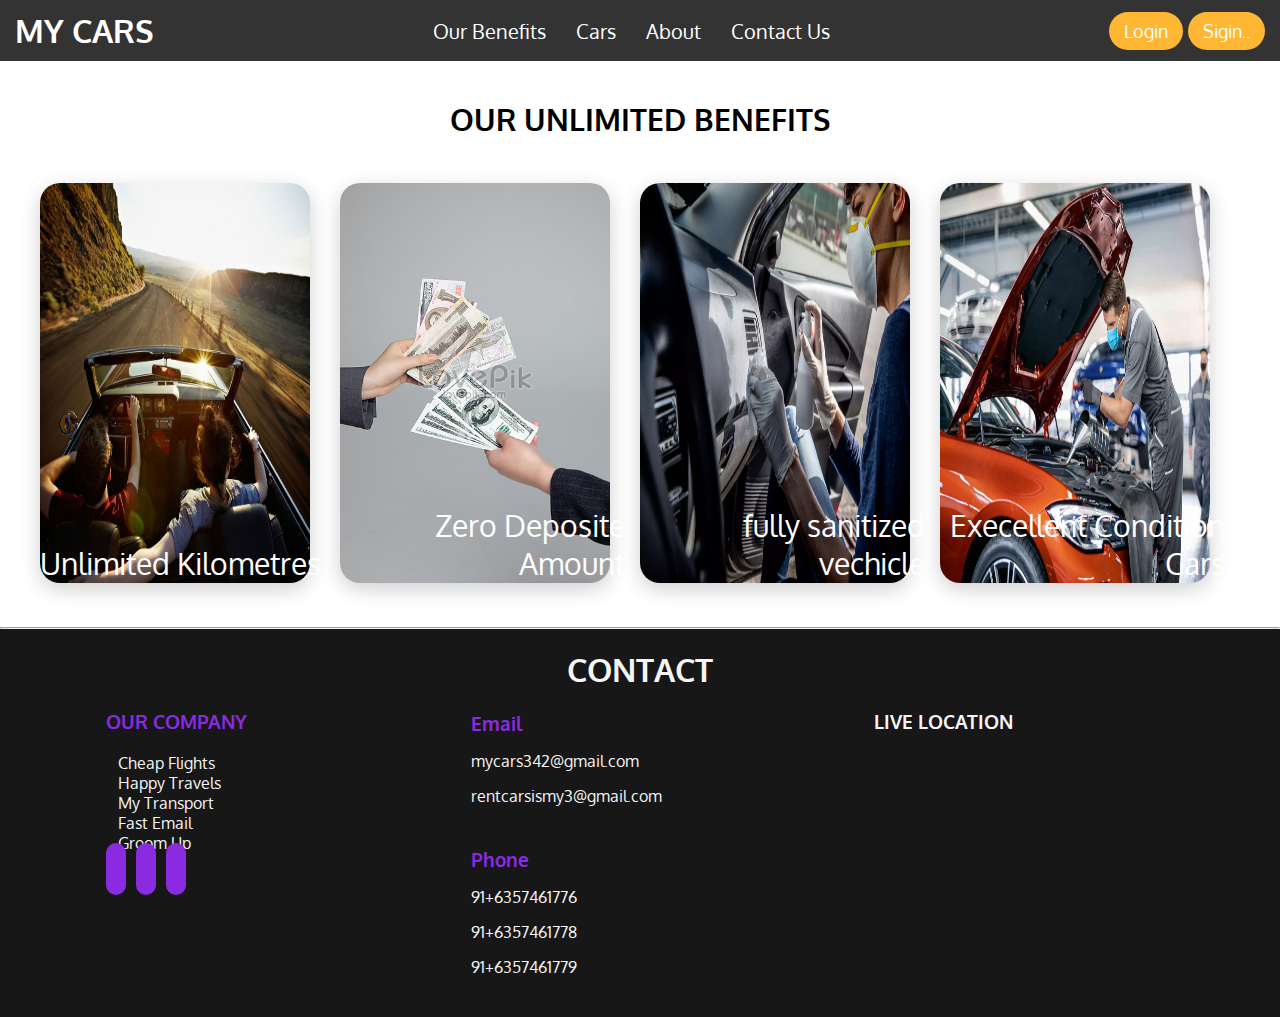
<file: benefits/benefits.html>
<!DOCTYPE html>
<html lang="en">
<head>
    <meta charset="UTF-8">
    <meta name="viewport" content="width=device-width, initial-scale=1.0">
    <title>Document</title>
    <!-- -------------stylesheet link start------------- -->
    <link rel="stylesheet" href="../navbar/navbarstyle.css">
    <link rel="stylesheet" href="../home/bookinghomepage.css">
    <link rel="stylesheet" href="../benefits/benefits.css">
    <link rel="stylesheet" href="../about/about.css">
    <link rel="stylesheet" href="../contact/contact.css">
    <link rel="stylesheet" href="../states/state.css">
    <link rel="stylesheet" href="../cardetails/cardetails.css">
    <!-- -------------stylesheet link end------------- -->

    <!-- ----------------boostrap start--------------------------- -->

    <link href="https://cdn.jsdelivr.net/npm/bootstrap@5.0.2/dist/css/bootstrap.min.css" rel="stylesheet"
    integrity="sha384-EVSTQN3/azprG1Anm3QDgpJLIm9Nao0Yz1ztcQTwFspd3yD65VohhpuuCOmLASjC" crossorigin="anonymous">
    <!-- ------------------------------boostrapend -->
    <!-- ------------------------icons------------------- -->
    <link rel="stylesheet" href="https://cdnjs.cloudflare.com/ajax/libs/font-awesome/6.4.2/css/all.min.css"
        integrity="sha512-z3gLpd7yknf1YoNbCzqRKc4qyor8gaKU1qmn+CShxbuBusANI9QpRohGBreCFkKxLhei6S9CQXFEbbKuqLg0DA=="
        crossorigin="anonymous" referrerpolicy="no-referrer" />
    <!-- ---------------------------iconnsend------------------------------------------ -->
    
    <!-- --------------font familys start------------------ -->
    <link rel="preconnect" href="https://fonts.googleapis.com">
    <link rel="preconnect" href="https://fonts.gstatic.com" crossorigin>
    <link
        href="https://fonts.googleapis.com/css2?family=Cabin&family=Dosis&family=Inter:wght@300;500&family=Lato&family=Montserrat:wght@300&family=Oxygen&family=Ubuntu&display=swap"
        rel="stylesheet">
    <!-- --------------font familys end------------------ -->
</head>

<body>
    <!-- --------------------nav bar end------------------------------------------ -->
    <nav>
        <h1 class="logotext">MY CARS</h1>
        <input class="inputnav" type="checkbox" id="abc" />
        <label for="abc" class="hiddenlable">
            <i class="fa-solid fa-bars"></i>
        </label>
        <span class="submenunav">

            <a href="../benefits/benefits.html"> Our Benefits</a>
            <a href="../cardetails/cardetails.html">Cars</a>
            <a href="../about/about.html">About</a>
            <a href="../contact/contact.html">Contact Us</a>
        </span>
        <span class="submenulogin ">
            <a href="">Login</a>
            <a href="">Sigin..</a>
        </span>
    </nav>

    <!-- ----------------------section------------------------------------------------------------------------------------------------------ -->
    <section class="sectionofbenefits">
        <h1 class="benefitsh1" id="rr">OUR UNLIMITED BENEFITS</h1>
        <div class="divforflex row">
            <div class="unlimited col-sm-12 col-md-6  col-lg-4" style="padding: 15px;">
                <img src="../benefits/unlimited.jpg" alt="">
                <p> Unlimited Kilometres</p>
            </div>
            <div class="unlimited col-sm-12 col-md-6 col-lg-4" style="padding: 15px;">
                <img src="../benefits/moneyexchange.jpg" alt="">
                <p> Zero Deposite Amount</p>
            </div>
            <div class="unlimited col-sm-12 col-md-6 col-lg-4" style="padding: 15px;">
                <img src="../benefits/sani.cms" alt="">
                <p> fully sanitized vechicle</p>
            </div>
            <div class="unlimited col-sm-12 col-md-6 col-lg-4 d-lg-none" style="padding: 15px; ">
                <img src="../benefits/service.webp" alt="">
                <p> Execellent Condition Cars</p>
            </div>
        </div>
    </section>
    <hr>
<!-- --------------------------------------------section------------------------------------------------------------- -->
    <!-- --------------------------contact--------------------------------------- -->


    <footer class="footermaindiv" id="contact">

        <h1>CONTACT</h1>
        <div class="footerdiv1">
            <div class="ourcompanydiv">
                <h3>OUR COMPANY</h3>
                <p> <i class="fa-solid fa-plane"></i>Cheap Flights</p>
                <p> <i class="fa-regular fa-face-smile"></i>Happy Travels</p>
                <p> <i class="fa-solid fa-ship"></i>My Transport</p>
                <p> <i class="fa-solid fa-truck-fast"></i>Fast Email</p>
                <p> <i class="fa-solid fa-scissors"></i>Groom Up</p>
                <span class="footericons">
                    <i class="fa-brands fa-twitter"></i>
                    <i class="fa-brands fa-instagram"></i>
                    <i class="fa-brands fa-facebook"></i>

                </span>
            </div>
            <div>
                <span class="emailfex "> 
                    <h3> <i class="fa-regular fa-envelope"></i>Email</h3>
                    <a href=""> <i class="fa-solid fa-arrow-right"></i>mycars342@gmail.com</a>
                    <a href="" ><i class="fa-solid fa-arrow-right"></i>rentcarsismy3@gmail.com</a>
                </span>
                <span class="emailfex emailfex2">
                    <h3><i class="fa-solid fa-phone-volume"></i>
                        Phone
                    </h3>
                    <a href=""> <i class="fa-solid fa-arrow-right"></i> 91+6357461776</a>
                    <a href=""> <i class="fa-solid fa-arrow-right"></i>91+6357461778</a>
                    <a href=""> <i class="fa-solid fa-arrow-right"></i>91+6357461779</a>
                </span>
                
            </div>
            <div>
                <h3>LIVE LOCATION</h3>
                <iframe src="https://www.google.com/maps/@12.9739859,80.2087979,15z?entry=ttu"
                    frameborder="0"></iframe>
            </div>
        </div>
    </footer>



    <script src="https://cdn.jsdelivr.net/npm/bootstrap@5.0.2/dist/js/bootstrap.bundle.min.js"
    integrity="sha384-MrcW6ZMFYlzcLA8Nl+NtUVF0sA7MsXsP1UyJoMp4YLEuNSfAP+JcXn/tWtIaxVXM"
    crossorigin="anonymous"></script>
</body>
</html>
</file>
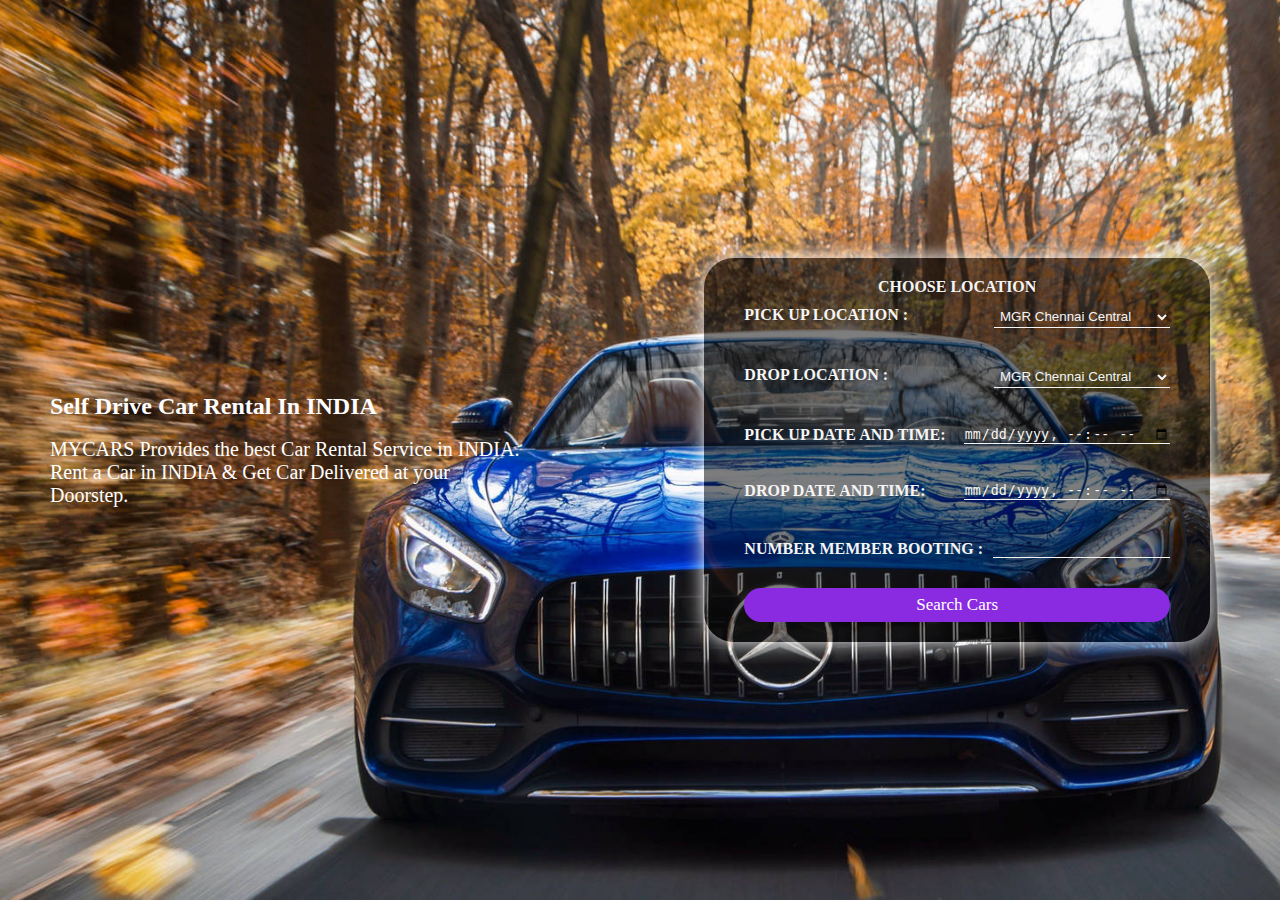
<file: bookdate/bookingtimedate.html>
<!DOCTYPE html>
<html lang="en">

<head>
    <meta charset="UTF-8">
    <meta name="viewport" content="width=device-width, initial-scale=1.0">
    <title>Document</title>
    <link href="https://cdn.jsdelivr.net/npm/bootstrap@5.0.2/dist/css/bootstrap.min.css" rel="stylesheet"
        integrity="sha384-EVSTQN3/azprG1Anm3QDgpJLIm9Nao0Yz1ztcQTwFspd3yD65VohhpuuCOmLASjC" crossorigin="anonymous">

    <link rel="stylesheet" href="bookingtimedate.css">
</head>

<body>
    <div>
        <div class="bookingdiv">

            <div class="selfdrive">
                <h2>Self Drive Car Rental In INDIA </h2><br>
                <p> MYCARS Provides the best Car Rental Service in INDIA. Rent a Car in INDIA & Get Car Delivered
                    at
                    your Doorstep.</p>
            </div>
            <div>
                <div class="pickdiv">
                    <form action="" class="form">
                        <h4>CHOOSE LOCATION </h4>
                        <span class="fromflex">
                            <label for="" class="labelspan"> PICK UP LOCATION :</label>
                            <select name="" id="">

                                <option value="">MGR Chennai Central</option>
                                <option value="">Egmore Railway station</option>
                                <option value="">Koyambedu bus stand</option>
                                <option value="">Tambaram railway station</option>
                                <option value="">Velachery</option>
                                <option value="">T-Nagar bus stand</option>
                            </select> </span><br>
                        <span class="fromflex">
                            <label for="" class="labelspan"> DROP LOCATION :</label>
                            <select name="" id="">

                                <option value="">MGR Chennai Central</option>
                                <option value="">Egmore Railway station</option>
                                <option value="">Koyambedu bus stand</option>
                                <option value="">Tambaram railway station</option>
                                <option value="">Velachery</option>
                                <option value="">T-Nagar bus stand</option>
                            </select> </span><br>
                        <span class="datetimespan fromflex">
                            <label for="birthdaytime" class="labelspan">PICK UP DATE AND TIME:</label>
                            <input type="datetime-local" id="birthdaytime" name="birthdaytime"
                                placeholder="Birthday"></span>
                        <br>
                        <span class="datetimespan fromflex">
                            <label for="birthdaytime" class="labelspan">DROP DATE AND TIME:</label>
                            <input type="datetime-local" id="birthdaytime" name="birthdaytime"
                                placeholder="Birthday"></span>
                        <span class="datetimespan  fromflex datetimespan2">
                            <label for="" class="labelspan">NUMBER MEMBER BOOTING :</label>
                            <input type="number" name="" id=""><br>
                            
                        </span>
                        <a href="../cardetails/cardetails.html" class="atag">Search Cars</a>
                    </form>
                </div>
            </div>
        </div>
    </div>
    <script src="https://cdn.jsdelivr.net/npm/bootstrap@5.0.2/dist/js/bootstrap.bundle.min.js"
        integrity="sha384-MrcW6ZMFYlzcLA8Nl+NtUVF0sA7MsXsP1UyJoMp4YLEuNSfAP+JcXn/tWtIaxVXM"
        crossorigin="anonymous"></script>
</body>

</html>
</file>
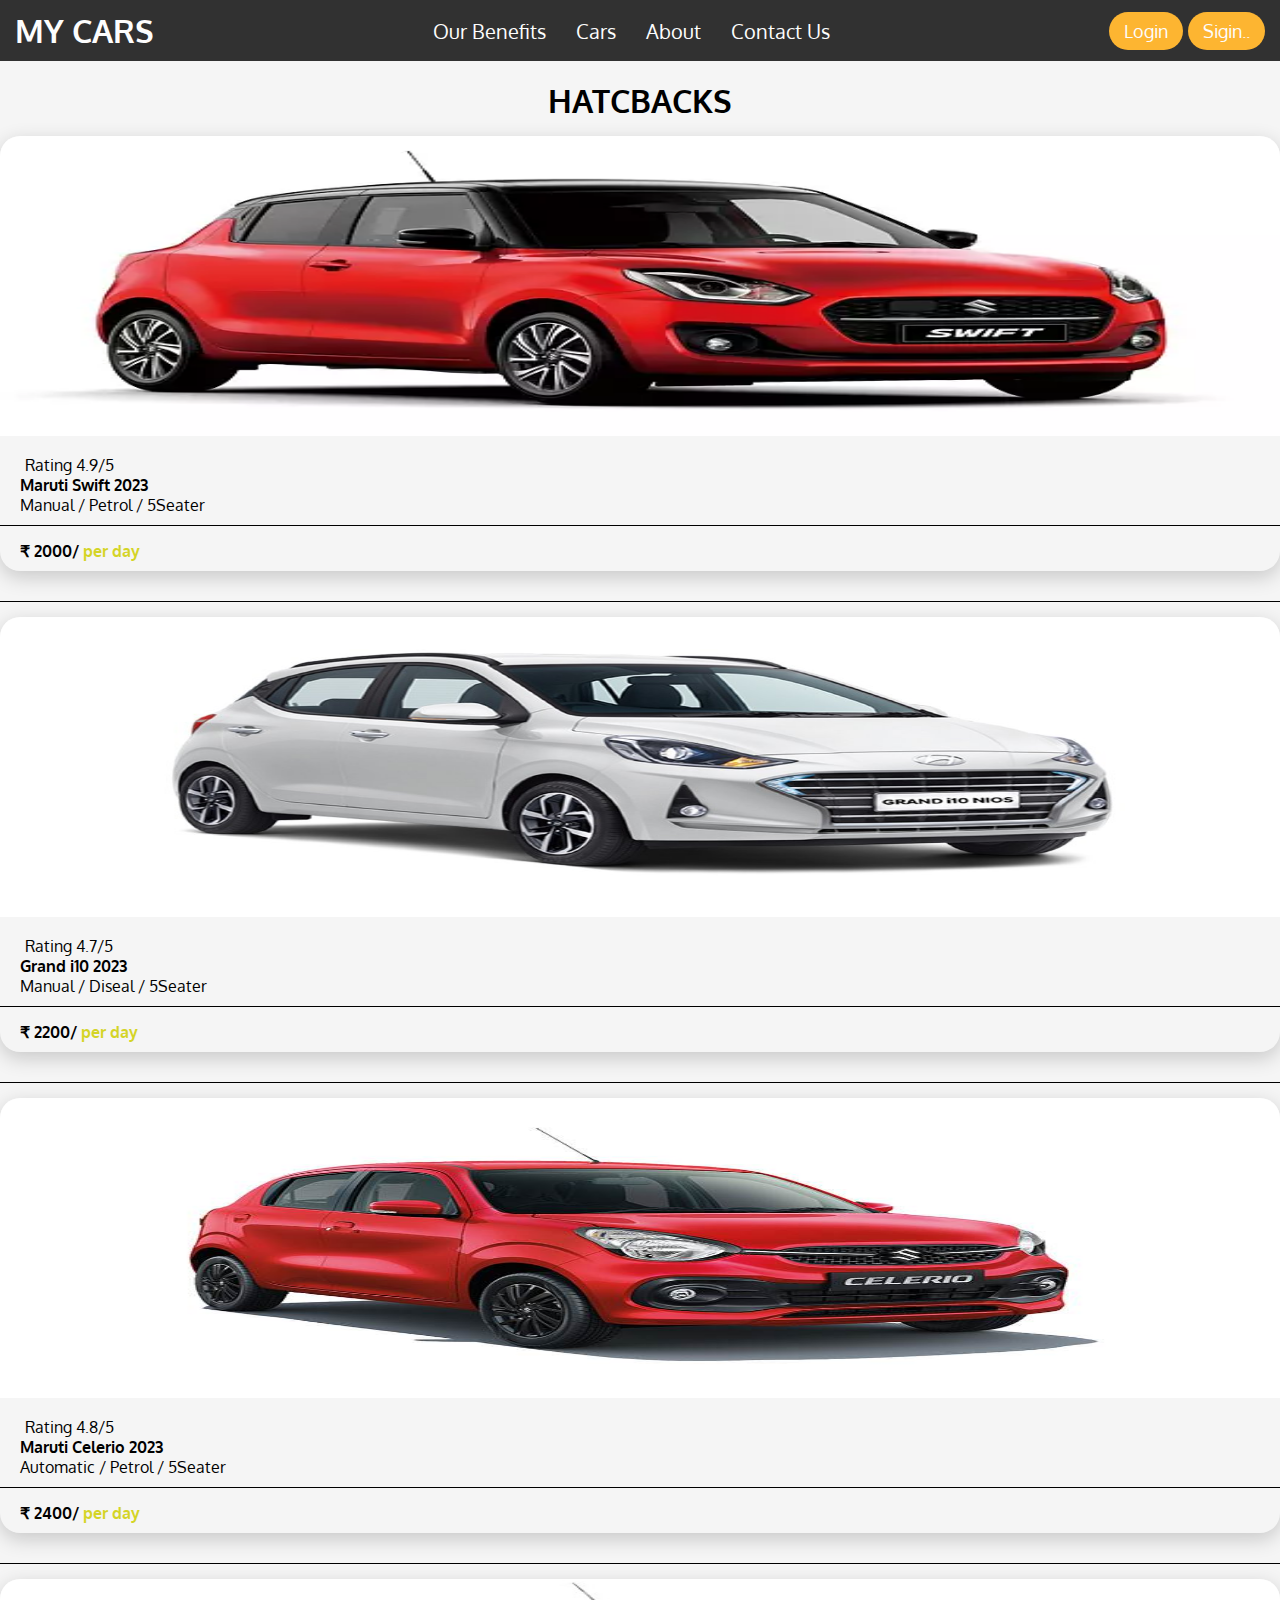
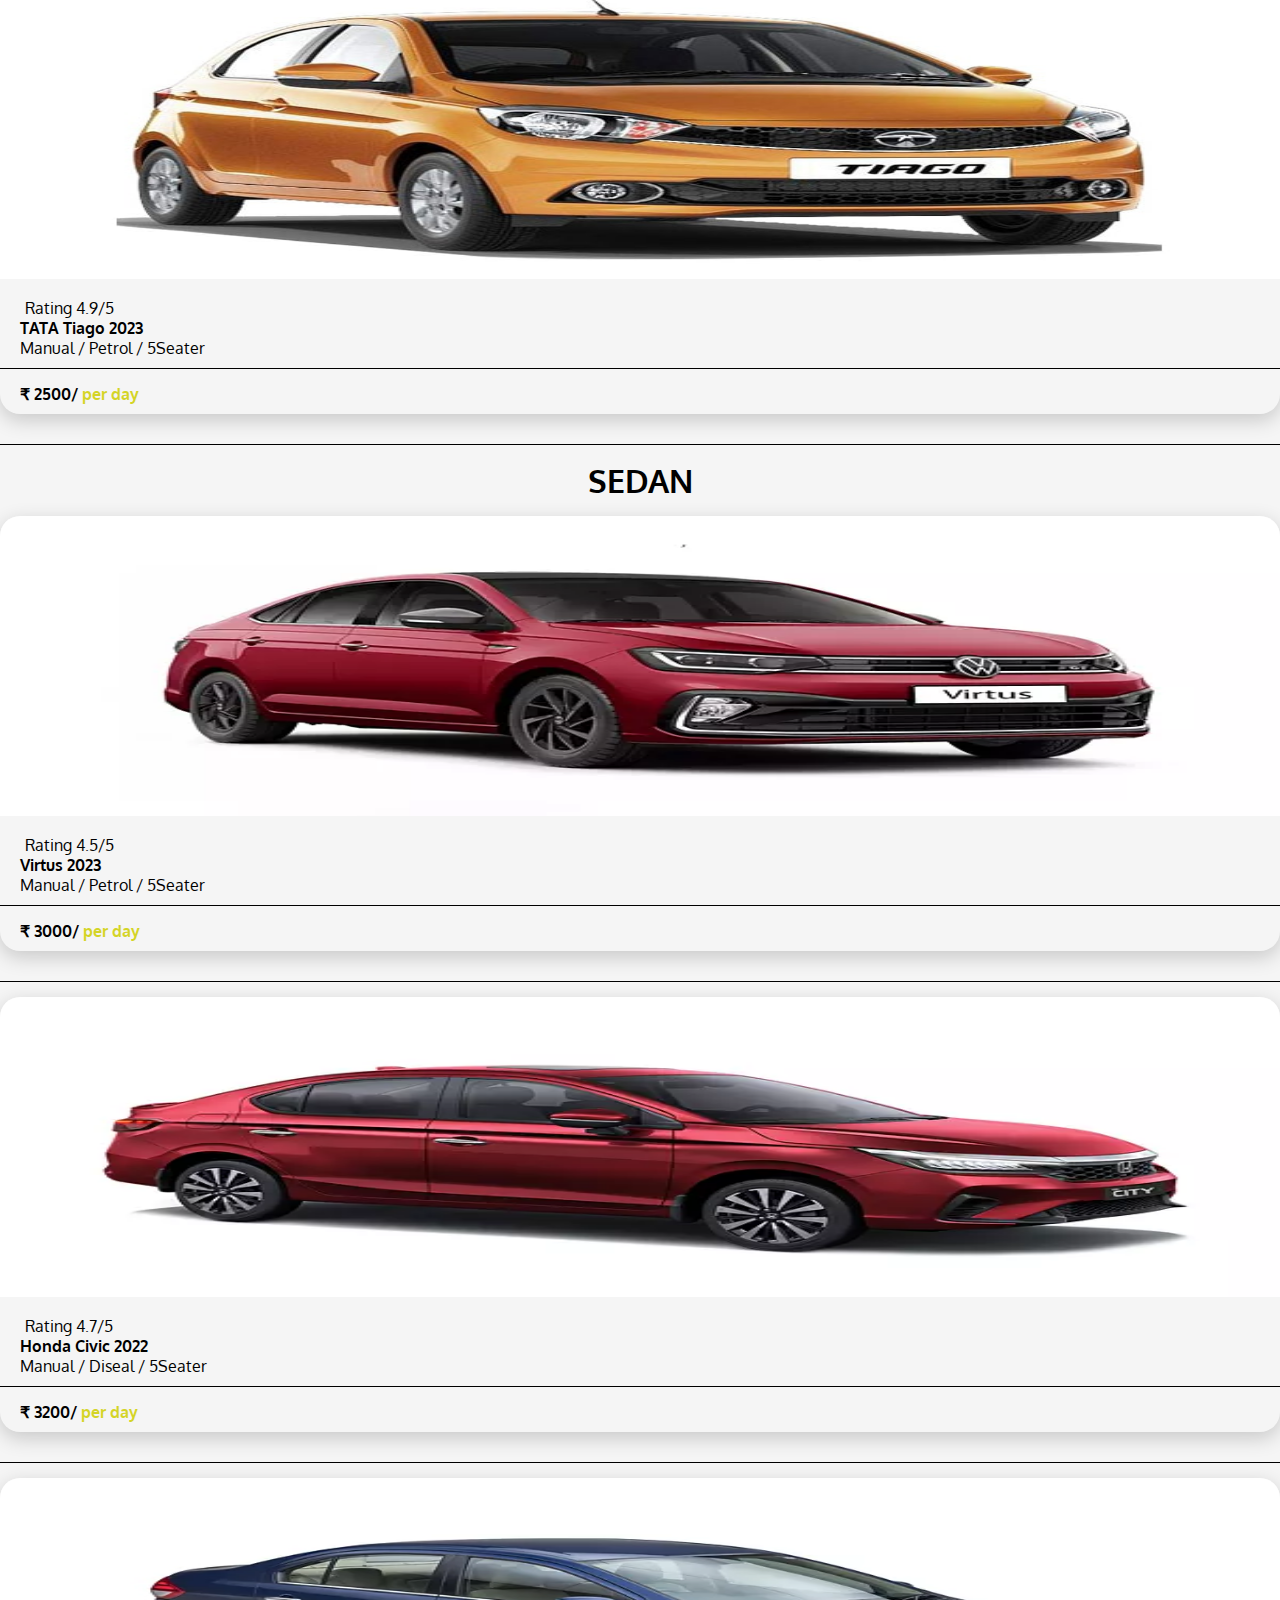
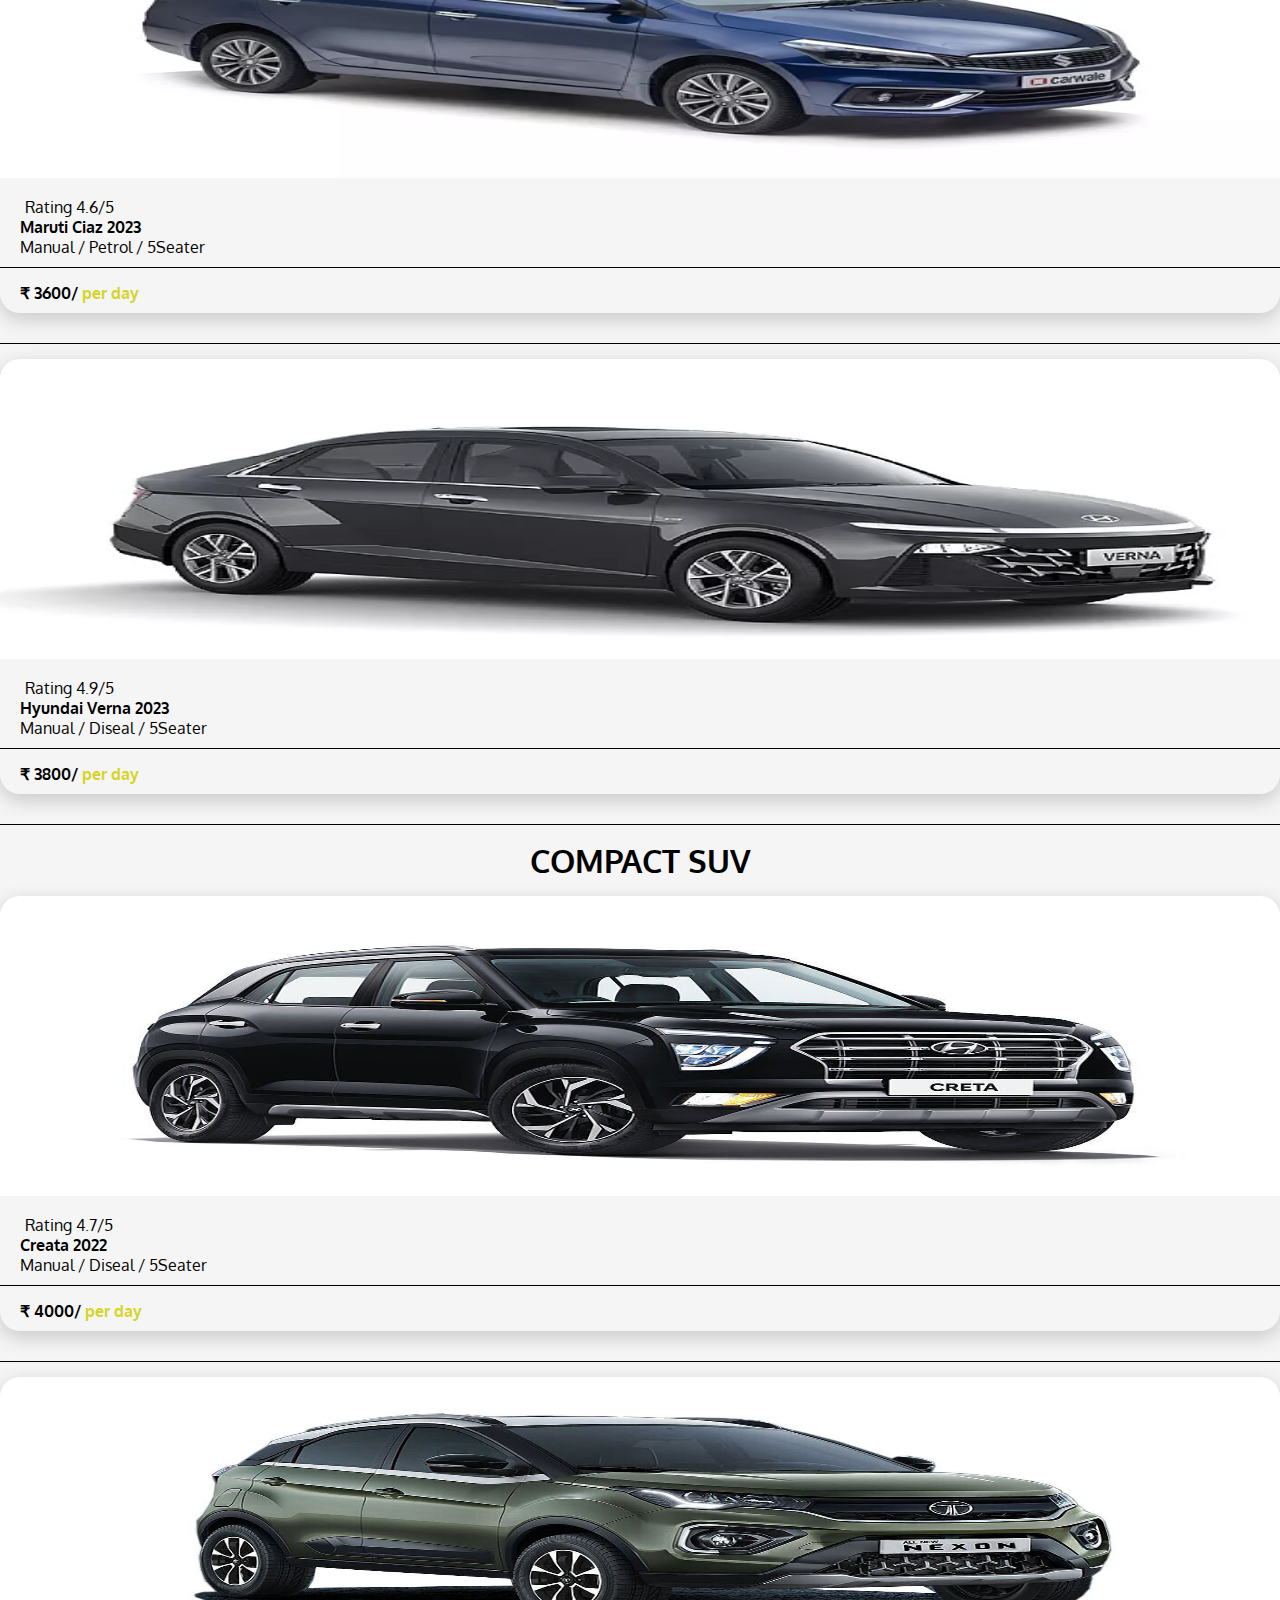
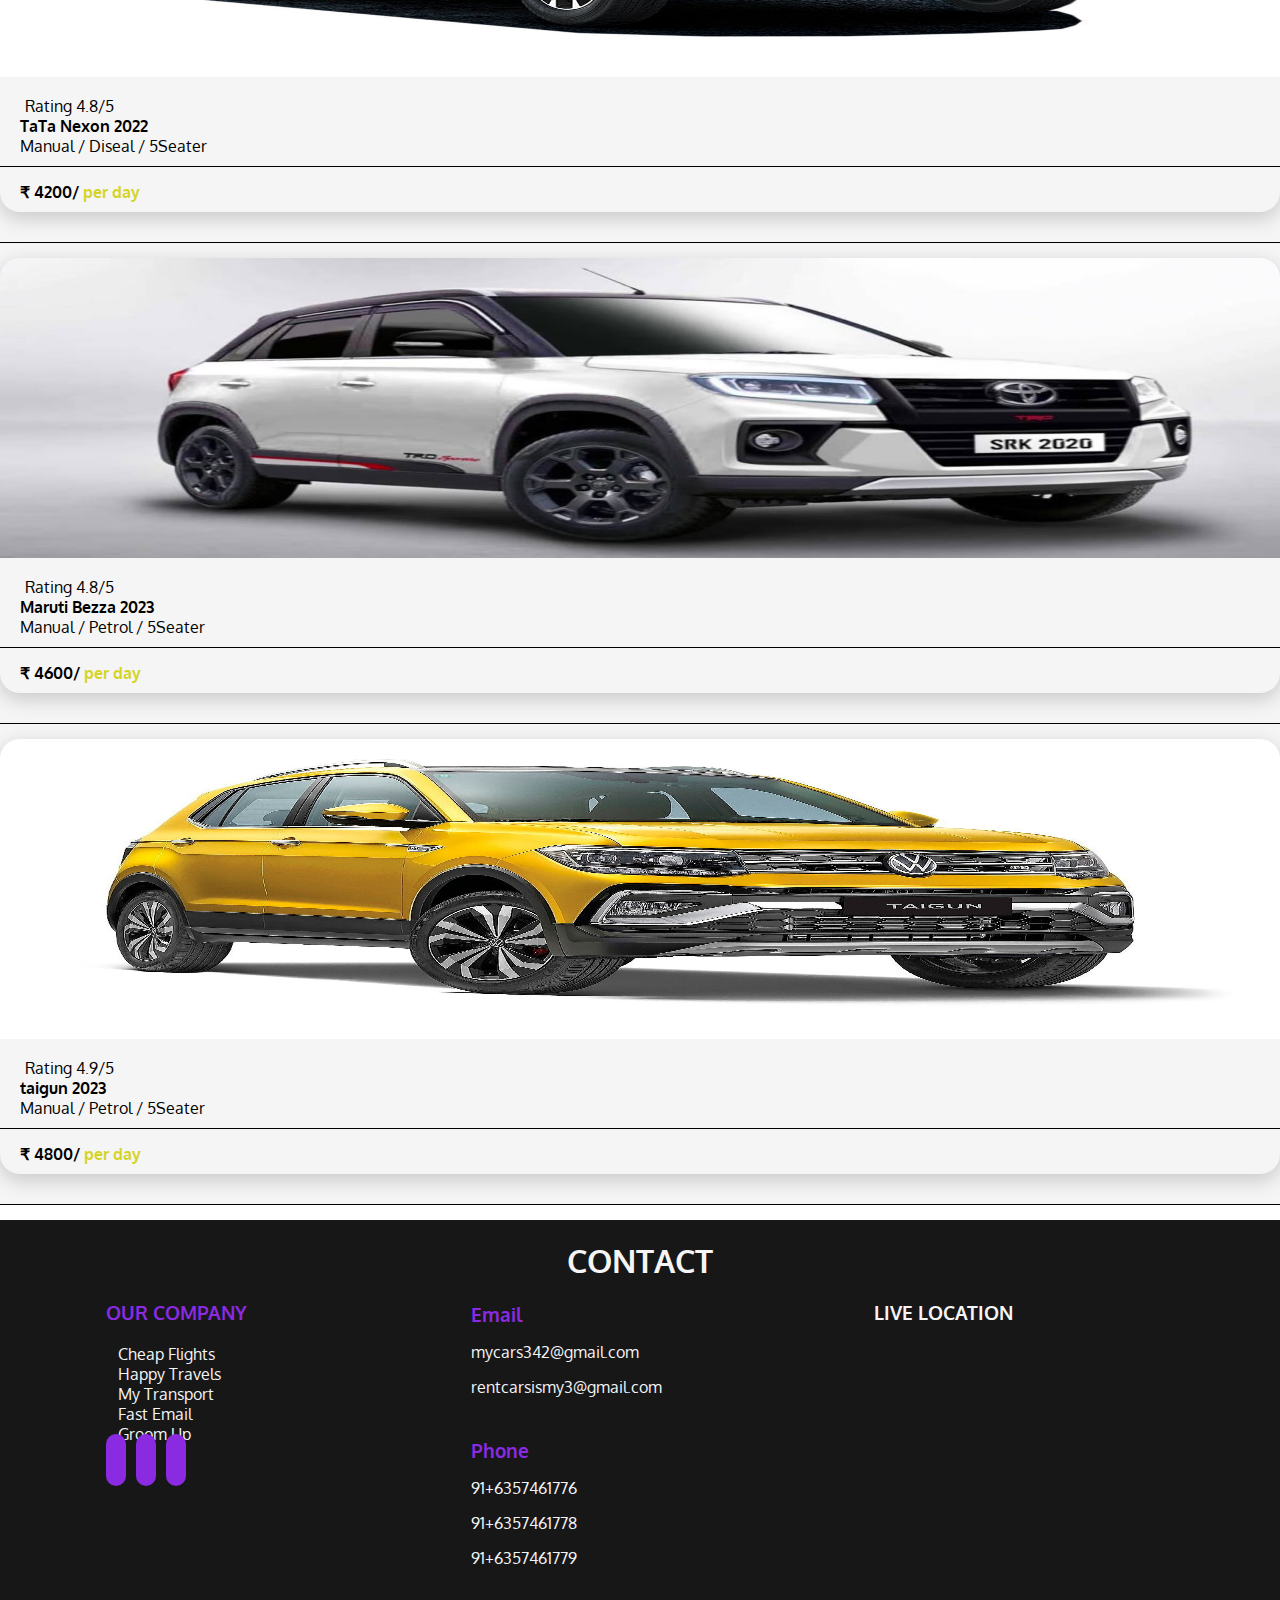
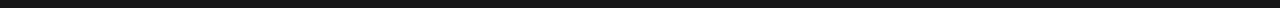
<file: cardetails/cardetails.html>
<!DOCTYPE html>
<html lang="en">

<head>
    <meta charset="UTF-8">
    <meta name="viewport" content="width=device-width, initial-scale=1.0">
    <title>Document</title>
     <!-- -------------stylesheet link start------------- -->
     <link rel="stylesheet" href="../navbar/navbarstyle.css">
     <link rel="stylesheet" href="../home/bookinghomepage.css">
     <link rel="stylesheet" href="../benefits/benefits.css">
     <link rel="stylesheet" href="../about/about.css">
     <link rel="stylesheet" href="../contact/contact.css">
     <link rel="stylesheet" href="../states/state.css">
     <link rel="stylesheet" href="../cardetails/cardetails.css">
     <!-- -------------stylesheet link end------------- -->
 
     <!-- ----------------boostrap start--------------------------- -->
 
     <link href="https://cdn.jsdelivr.net/npm/bootstrap@5.0.2/dist/css/bootstrap.min.css" rel="stylesheet"
     integrity="sha384-EVSTQN3/azprG1Anm3QDgpJLIm9Nao0Yz1ztcQTwFspd3yD65VohhpuuCOmLASjC" crossorigin="anonymous">
     <!-- ------------------------------boostrapend -->
     <!-- ------------------------icons------------------- -->
     <link rel="stylesheet" href="https://cdnjs.cloudflare.com/ajax/libs/font-awesome/6.4.2/css/all.min.css"
         integrity="sha512-z3gLpd7yknf1YoNbCzqRKc4qyor8gaKU1qmn+CShxbuBusANI9QpRohGBreCFkKxLhei6S9CQXFEbbKuqLg0DA=="
         crossorigin="anonymous" referrerpolicy="no-referrer" />
     <!-- ---------------------------iconnsend------------------------------------------ -->
     
     <!-- --------------font familys start------------------ -->
     <link rel="preconnect" href="https://fonts.googleapis.com">
     <link rel="preconnect" href="https://fonts.gstatic.com" crossorigin>
     <link
         href="https://fonts.googleapis.com/css2?family=Cabin&family=Dosis&family=Inter:wght@300;500&family=Lato&family=Montserrat:wght@300&family=Oxygen&family=Ubuntu&display=swap"
         rel="stylesheet">
     <!-- --------------font familys end------------------ -->
</head>

<body>
    <div>
        <nav>
            <h1 class="logotext">MY CARS</h1>
            <input class="inputnav" type="checkbox" id="abc" />
            <label for="abc" class="hiddenlable">
                <i class="fa-solid fa-bars"></i>
            </label>
            <span class="submenunav">

                <a href="../benefits/benefits.html"> Our Benefits</a>
                <a href="../cardetails/cardetails.html">Cars</a>
                <a href="../about/about.html">About</a>
                <a href="../contact/contact.html">Contact Us</a>
            </span>
            <span class="submenulogin ">
                <a href="">Login</a>
                <a href="">Sigin..</a>
            </span>
        </nav>



        <!-- --------------------------------car  details------------------------------------------ -->
        <div class="container-fluid" style="padding-top: 80px; background-color: whitesmoke;">
            <div class="row">
                <h1>HATCBACKS</h1>
                <div class="col-lg-3 col-sm-6 colpadding">
                    <div class="cardiv">
                        <img src="swift3.webp" alt="">
                        <div class="carpaddingbottom">
                            <i class="fa-solid fa-star"></i><span>Rating 4.9/5</span>
                            <a href="../customerdetails/customerdetails.html"> <h4> Maruti Swift 2023</h4></a>
                            <p>Manual / Petrol / 5Seater</p>
                        </div>
                        <div>
                            <a href="../customerdetails/customerdetails.html"><h4>  ₹  2000/ <span  class="day">per day</span> </h4></a>
                        </div>
                    </div>
                </div>
                <div class="col-lg-3 col-sm-6  colpadding">
                    <div class="cardiv">
                        
                        <img src="i10.jpg" alt="">
                        <div class="carpaddingbottom">
                            <i class="fa-solid fa-star"></i><span>Rating 4.7/5</span>
                            <a href="../customerdetails/customerdetails.html"><h4>Grand i10 2023</h4></a>
                            <p>Manual / Diseal / 5Seater</p>
                        </div>
                        <div>
                            <a href="../customerdetails/customerdetails.html"><h4>  ₹  2200/ <span class="day">per day</span> </h4></a>
                        </div>
                    </div>
                </div>
                <div class="col-lg-3 col-sm-6  colpadding">
                    <div class="cardiv">
                        <img src="celerio.jpg" alt="">
                        <div class="carpaddingbottom">
                            <i class="fa-solid fa-star"></i><span>Rating 4.8/5</span>
                            <a href="../customerdetails/customerdetails.html"><h4>Maruti Celerio 2023</h4></a>
                            <p>Automatic / Petrol / 5Seater</p>
                        </div>
                        <div>
                            <a href="../customerdetails/customerdetails.html"><h4>  ₹  2400/ <span class="day">per day</span> </h4></a>
                        </div>
                    </div>
                </div>
                <div class="col-lg-3 col-sm-6  colpadding">

                    <div class="cardiv">
                        <img src="Tiago.jpg" alt="">
                        <div class="carpaddingbottom">
                            <i class="fa-solid fa-star"></i><span>Rating 4.9/5</span>
                            <a href="../customerdetails/customerdetails.html"> <h4>TATA Tiago 2023</h4></a>
                            <p>Manual / Petrol / 5Seater</p>
                        </div>
                        <div>
                            <a href="../customerdetails/customerdetails.html"><h4> ₹ 2500/ <span class="day">per day</span> </h4></a>
                        </div>
                    </div>
                </div>
            </div>





            <!-- ------------------------------------sedan------------------------------------------------ -->
            <div class="row">
                <h1>SEDAN</h1>
                <div class="col-lg-3 col-sm-6 colpadding">
                    <div class="cardiv">
                        <img src="virtus.webp" alt="">
                        <div class="carpaddingbottom">
                            <i class="fa-solid fa-star"></i><span>Rating 4.5/5</span>
                            <a href="../customerdetails/customerdetails.html"> <h4> Virtus 2023</h4></a>
                            <p>Manual / Petrol / 5Seater</p>
                        </div>
                        <div>
                            <a href="../customerdetails/customerdetails.html"><h4>  ₹  3000/ <span  class="day">per day</span> </h4></a>
                        </div>
                    </div>
                </div>
                <div class="col-lg-3 col-sm-6  colpadding">
                    <div class="cardiv">
                        
                        <img src="./2023-city.webp" alt="">
                        <div class="carpaddingbottom">
                            <i class="fa-solid fa-star"></i><span>Rating 4.7/5</span>
                            <a href="../customerdetails/customerdetails.html"><h4>Honda Civic 2022</h4></a>
                            <p>Manual / Diseal / 5Seater</p>
                        </div>
                        <div>
                            <a href="../customerdetails/customerdetails.html"><h4>  ₹  3200/ <span class="day">per day</span> </h4></a>
                        </div>
                    </div>
                </div>
                <div class="col-lg-3 col-sm-6  colpadding">
                    <div class="cardiv">
                        <img src="ciaz.webp" alt="">
                        <div class="carpaddingbottom">
                            <i class="fa-solid fa-star"></i><span>Rating 4.6/5</span>
                            <a href="../customerdetails/customerdetails.html"><h4>Maruti Ciaz 2023</h4></a>
                            <p>Manual / Petrol / 5Seater</p>
                        </div>
                        <div>
                            <a href="../customerdetails/customerdetails.html"><h4>  ₹  3600/ <span class="day">per day</span> </h4></a>
                        </div>
                    </div>
                </div>
                <div class="col-lg-3 col-sm-6  colpadding">

                    <div class="cardiv">
                        <img src="verna.webp" alt="">
                        <div class="carpaddingbottom">
                            <i class="fa-solid fa-star"></i><span>Rating 4.9/5</span>
                            <a href="../customerdetails/customerdetails.html"> <h4>Hyundai Verna 2023</h4></a>
                            <p>Manual / Diseal / 5Seater</p>
                        </div>
                        <div>
                            <a href="../customerdetails/customerdetails.html"><h4> ₹ 3800/ <span class="day">per day</span> </h4></a>
                        </div>
                    </div>
                </div>
            </div>
            <!-- -------------------------------------compact suv------------------------------------------------ -->
            <div class="row">
                <h1>COMPACT SUV</h1>
                <div class="col-lg-3 col-sm-6 colpadding">
                    <div class="cardiv">
                        <img src="creata.jpeg" alt="">
                        <div class="carpaddingbottom">
                            <i class="fa-solid fa-star"></i><span>Rating 4.7/5</span>
                            <a href="../customerdetails/customerdetails.html"> <h4> Creata 2022</h4></a>
                            <p>Manual / Diseal / 5Seater</p>
                        </div>
                        <div>
                            <a href="../customerdetails/customerdetails.html"><h4>  ₹  4000/ <span  class="day">per day</span> </h4></a>
                        </div>
                    </div>
                </div>
                <div class="col-lg-3 col-sm-6  colpadding">
                    <div class="cardiv">
                        
                        <img src="tata2.jpeg" alt="">
                        <div class="carpaddingbottom">
                            <i class="fa-solid fa-star"></i><span>Rating 4.8/5</span>
                            <a href="../customerdetails/customerdetails.html"><h4>TaTa Nexon 2022</h4></a>
                            <p>Manual / Diseal / 5Seater</p>
                        </div>
                        <div>
                            <a href="../customerdetails/customerdetails.html"><h4>  ₹  4200/ <span class="day">per day</span> </h4></a>
                        </div>
                    </div>
                </div>
                <div class="col-lg-3 col-sm-6  colpadding">
                    <div class="cardiv">
                        <img src="bezza.jpg" alt="">
                        <div class="carpaddingbottom">
                            <i class="fa-solid fa-star"></i><span>Rating 4.8/5</span>
                            <a href="../customerdetails/customerdetails.html"><h4>Maruti Bezza 2023</h4></a>
                            <p>Manual / Petrol / 5Seater</p>
                        </div>
                        <div>
                            <a href="../customerdetails/customerdetails.html"><h4>  ₹  4600/ <span class="day">per day</span> </h4></a>
                        </div>
                    </div>
                </div>
                <div class="col-lg-3 col-sm-6  colpadding">

                    <div class="cardiv">
                        <img src="taigun.jpeg" alt="">
                        <div class="carpaddingbottom">
                            <i class="fa-solid fa-star"></i><span>Rating 4.9/5</span>
                            <a href="../customerdetails/customerdetails.html"> <h4>taigun 2023</h4></a>
                            <p>Manual / Petrol / 5Seater</p>
                        </div>
                        <div>
                            <a href="../customerdetails/customerdetails.html"><h4> ₹ 4800/ <span class="day">per day</span> </h4></a>
                        </div>
                    </div>
                </div>
            </div>
        </div>

    </div>
    <footer class="footermaindiv" id="contact">

        <h1>CONTACT</h1>
        <div class="footerdiv1">
            <div class="ourcompanydiv">
                <h3>OUR COMPANY</h3>
                <p> <i class="fa-solid fa-plane"></i>Cheap Flights</p>
                <p> <i class="fa-regular fa-face-smile"></i>Happy Travels</p>
                <p> <i class="fa-solid fa-ship"></i>My Transport</p>
                <p> <i class="fa-solid fa-truck-fast"></i>Fast Email</p>
                <p> <i class="fa-solid fa-scissors"></i>Groom Up</p>
                <span class="footericons">
                    <i class="fa-brands fa-twitter"></i>
                    <i class="fa-brands fa-instagram"></i>
                    <i class="fa-brands fa-facebook"></i>

                </span>
            </div>
            <div>
                <span class="emailfex "> 
                    <h3> <i class="fa-regular fa-envelope"></i>Email</h3>
                    <a href=""> <i class="fa-solid fa-arrow-right"></i>mycars342@gmail.com</a>
                    <a href="" ><i class="fa-solid fa-arrow-right"></i>rentcarsismy3@gmail.com</a>
                </span>
                <span class="emailfex emailfex2">
                    <h3><i class="fa-solid fa-phone-volume"></i>
                        Phone
                    </h3>
                    <a href=""> <i class="fa-solid fa-arrow-right"></i> 91+6357461776</a>
                    <a href=""> <i class="fa-solid fa-arrow-right"></i>91+6357461778</a>
                    <a href=""> <i class="fa-solid fa-arrow-right"></i>91+6357461779</a>
                </span>
                
            </div>
            <div>
                <h3>LIVE LOCATION</h3>
                <iframe src="https://www.google.com/maps/@12.9739859,80.2087979,15z?entry=ttu"
                    frameborder="0"></iframe>
            </div>
        </div>
    </footer>
    </div>
    <script src="https://cdn.jsdelivr.net/npm/bootstrap@5.0.2/dist/js/bootstrap.bundle.min.js"
        integrity="sha384-MrcW6ZMFYlzcLA8Nl+NtUVF0sA7MsXsP1UyJoMp4YLEuNSfAP+JcXn/tWtIaxVXM"
        crossorigin="anonymous"></script>
</body>

</html>
</file>
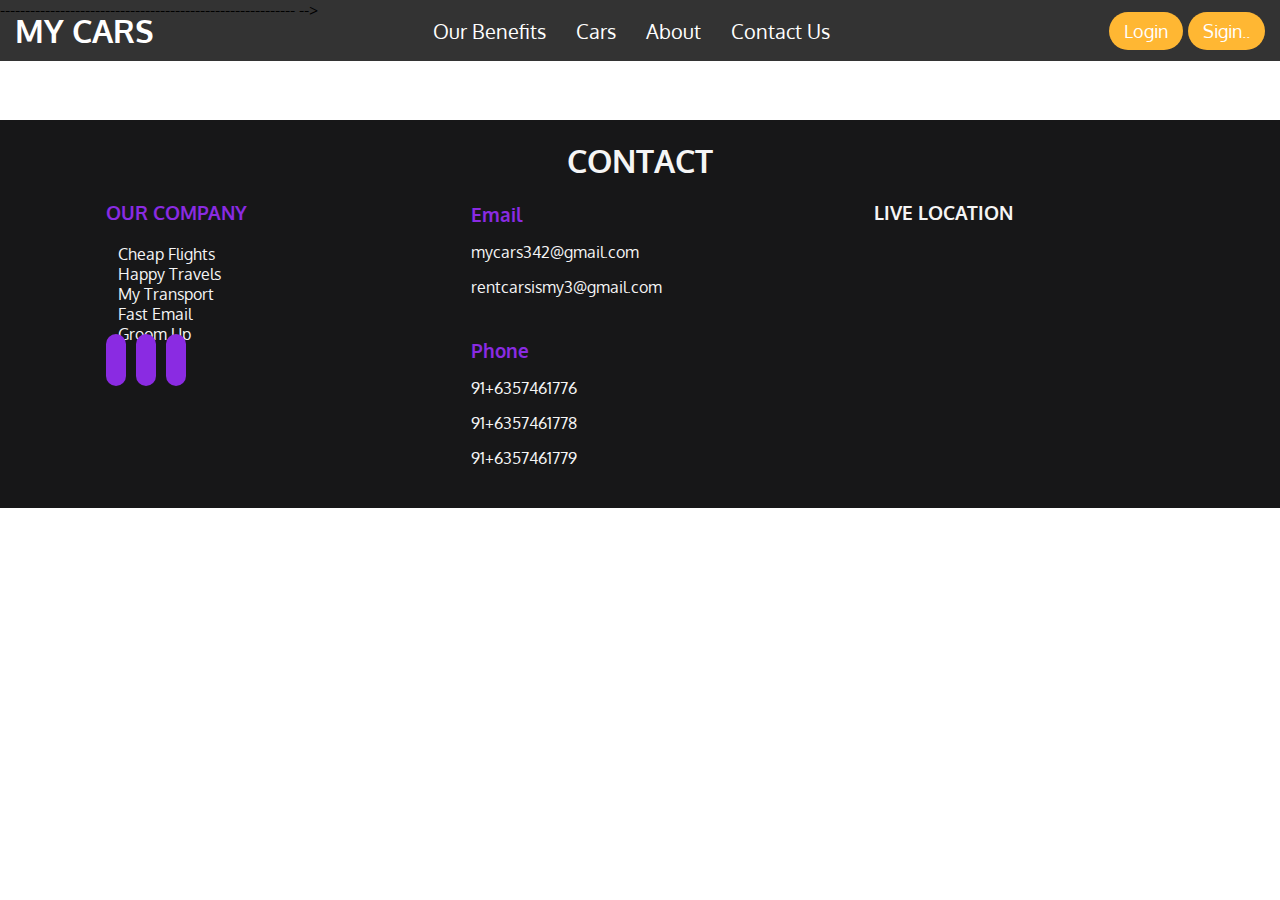
<file: contact/contact.html>
<!DOCTYPE html>
<html lang="en">
<head>
    <meta charset="UTF-8">
    <meta name="viewport" content="width=device-width, initial-scale=1.0">
    <title>Document</title>
    <!-- -------------stylesheet link start------------- -->
    <link rel="stylesheet" href="../navbar/navbarstyle.css">
    <link rel="stylesheet" href="../home/bookinghomepage.css">
    <link rel="stylesheet" href="../benefits/benefits.css">
    <link rel="stylesheet" href="../about/about.css">
    <link rel="stylesheet" href="../contact/contact.css">
    <link rel="stylesheet" href="../states/state.css">
    <link rel="stylesheet" href="../cardetails/cardetails.css">
    <!-- -------------stylesheet link end------------- -->

    <!-- ----------------boostrap start--------------------------- -->

    <link href="https://cdn.jsdelivr.net/npm/bootstrap@5.0.2/dist/css/bootstrap.min.css" rel="stylesheet"
    integrity="sha384-EVSTQN3/azprG1Anm3QDgpJLIm9Nao0Yz1ztcQTwFspd3yD65VohhpuuCOmLASjC" crossorigin="anonymous">
    <!-- ------------------------------boostrapend -->
    <!-- ------------------------icons------------------- -->
    <link rel="stylesheet" href="https://cdnjs.cloudflare.com/ajax/libs/font-awesome/6.4.2/css/all.min.css"
        integrity="sha512-z3gLpd7yknf1YoNbCzqRKc4qyor8gaKU1qmn+CShxbuBusANI9QpRohGBreCFkKxLhei6S9CQXFEbbKuqLg0DA=="
        crossorigin="anonymous" referrerpolicy="no-referrer" />
    <!-- ---------------------------iconnsend------------------------------------------ -->
    
    <!-- --------------font familys start------------------ -->
    <link rel="preconnect" href="https://fonts.googleapis.com">
    <link rel="preconnect" href="https://fonts.gstatic.com" crossorigin>
    <link
        href="https://fonts.googleapis.com/css2?family=Cabin&family=Dosis&family=Inter:wght@300;500&family=Lato&family=Montserrat:wght@300&family=Oxygen&family=Ubuntu&display=swap"
        rel="stylesheet">
    <!-- --------------font familys end------------------ -->
</head>

<body>
    <!-- --------------------nav bar end------------------------------------------ -->
    <nav>
        <h1 class="logotext">MY CARS</h1>
        <input class="inputnav" type="checkbox" id="abc" />
        <label for="abc" class="hiddenlable">
            <i class="fa-solid fa-bars"></i>
        </label>
        <span class="submenunav">

            <a href="../benefits/benefits.html"> Our Benefits</a>
            <a href="../cardetails/cardetails.html">Cars</a>
            <a href="../about/about.html">About</a>
            <a href="../contact/contact.html">Contact Us</a>
        </span>
        <span class="submenulogin ">
            <a href="">Login</a>
            <a href="">Sigin..</a>
        </span>
    </nav>

    ----------------------------------------------------------- -->
    <!-- --------------------------contact--------------------------------------- -->

<!-- ------------------------------footerstart------------------------------------------ -->
    <footer class="footermaindiv"style="margin-top: 100px; id="contact">

        <h1>CONTACT</h1>
        <div class="footerdiv1">
            <div class="ourcompanydiv">
                <h3>OUR COMPANY</h3>
                <p> <i class="fa-solid fa-plane"></i>Cheap Flights</p>
                <p> <i class="fa-regular fa-face-smile"></i>Happy Travels</p>
                <p> <i class="fa-solid fa-ship"></i>My Transport</p>
                <p> <i class="fa-solid fa-truck-fast"></i>Fast Email</p>
                <p> <i class="fa-solid fa-scissors"></i>Groom Up</p>
                <span class="footericons">
                    <i class="fa-brands fa-twitter"></i>
                    <i class="fa-brands fa-instagram"></i>
                    <i class="fa-brands fa-facebook"></i>

                </span>
            </div>
            <div>
                <span class="emailfex "> 
                    <h3> <i class="fa-regular fa-envelope"></i>Email</h3>
                    <a href=""> <i class="fa-solid fa-arrow-right"></i>mycars342@gmail.com</a>
                    <a href="" ><i class="fa-solid fa-arrow-right"></i>rentcarsismy3@gmail.com</a>
                </span>
                <span class="emailfex emailfex2">
                    <h3><i class="fa-solid fa-phone-volume"></i>
                        Phone
                    </h3>
                    <a href=""> <i class="fa-solid fa-arrow-right"></i> 91+6357461776</a>
                    <a href=""> <i class="fa-solid fa-arrow-right"></i>91+6357461778</a>
                    <a href=""> <i class="fa-solid fa-arrow-right"></i>91+6357461779</a>
                </span>
                
            </div>
            <div>
                <h3>LIVE LOCATION</h3>
                <iframe src="https://www.google.com/maps/@12.9739859,80.2087979,15z?entry=ttu"
                    frameborder="0"></iframe>
            </div>
        </div>
    </footer>
<!-- ------------------------------footerend------------------------------------------ -->

    
    <script src="https://cdn.jsdelivr.net/npm/bootstrap@5.0.2/dist/js/bootstrap.bundle.min.js"
    integrity="sha384-MrcW6ZMFYlzcLA8Nl+NtUVF0sA7MsXsP1UyJoMp4YLEuNSfAP+JcXn/tWtIaxVXM"
    crossorigin="anonymous"></script>
</body>
</html>
</file>
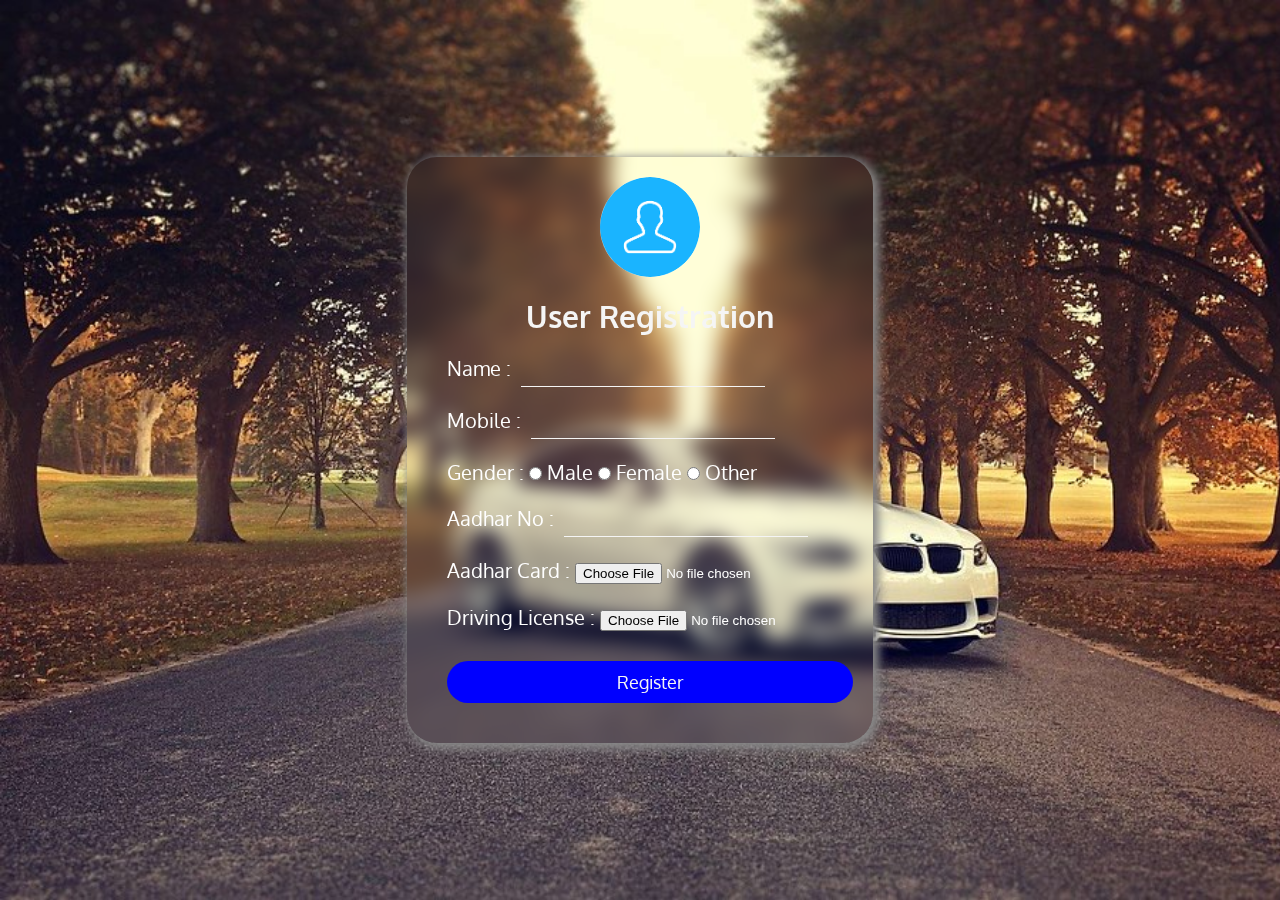
<file: customerdetails/customerdetails.html>
<!DOCTYPE html>
<html lang="en">
<head>
    <meta charset="UTF-8">
    <meta name="viewport" content="width=device-width, initial-scale=1.0">
    <title>User Registration</title>
    <link rel="stylesheet" href="customerdetails.css">
    <link
    href="https://fonts.googleapis.com/css2?family=Cabin&family=Dosis&family=Inter:wght@300;500&family=Lato&family=Montserrat:wght@300&family=Oxygen&family=Ubuntu&display=swap"
    rel="stylesheet">
    <style>

    </style>
</head>
<body>
    <div class="container">
       
        <div class="divforform ">
        <form action="" class="formdiv2">
            <span>
            <img src="download.png" alt="">
            <h2>User Registration</h2> </span>
            <div class="formgroup">
                <label for="name">Name :</label>
                <input type="text" id="name" name="name" required>
            </div>
            <div class="formgroup">
                <label for="mobile">Mobile :</label>
                <input type="tel" id="mobile" name="mobile" required>
            </div>
            <div class="">
                <label>Gender :</label>
                <input type="radio" id="male" name="gender" value="male">
                <label for="male">Male</label>
                <input type="radio" id="female" name="gender" value="female">
                <label for="female">Female</label>
                <input type="radio" id="other" name="gender" value="other">
                <label for="other">Other</label>
            </div>
            <div class="formgroup">
                <label for="aadhar">Aadhar No :</label>
                <input type="text" id="aadhar" name="aadhar" required>
            </div>
            <div class="">
                <label for="aadharFile">Aadhar Card :</label>
                <input type="file" id="aadharFile" name="aadharFile" accept=".pdf, .jpg, .jpeg, .png" required>
            </div>
            <div class="">
                <label for="licenseFile">Driving License :</label>
                <input type="file" id="licenseFile" name="licenseFile" accept=".pdf, .jpg, .jpeg, .png" required>
            </div>
            <div class="form-group group1">
                <input type="submit" value="Register">
            </div>
        </form>
        </div> 
        
    </div>

</body>
</html>
</file>
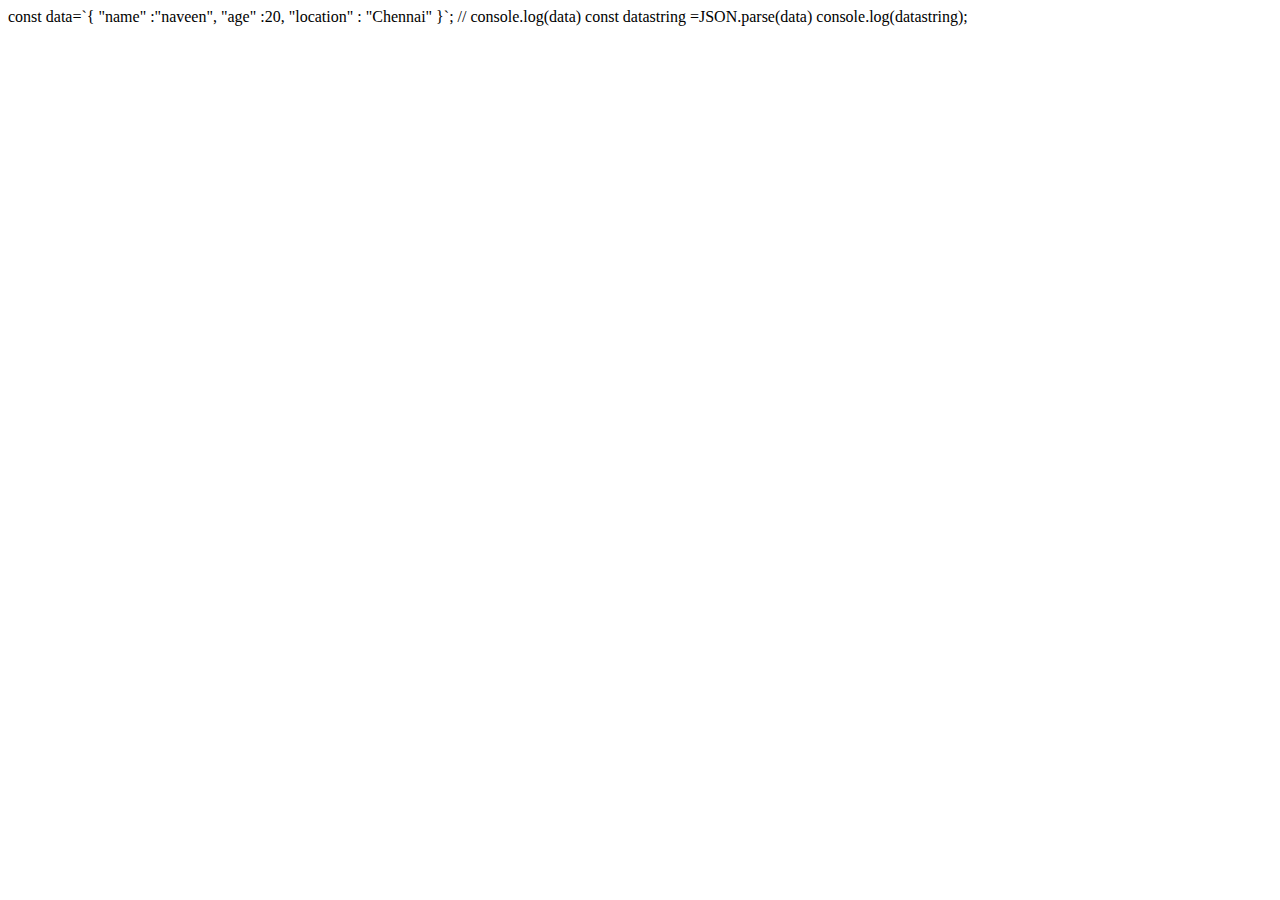
<file: states/json.html>
<!DOCTYPE html>
<html lang="en">

<head>
    <meta charset="UTF-8">
    <meta name="viewport" content="width=device-width, initial-scale=1.0">
    <title>Document</title>
</head>

<body>
    <!-- <script>
        const data={
    name :"naveen",
    age  :20,
    location : "Chennai"
}

const datastring =JSON.stringify(data)

console.log(datastring);
const data2=JSON.parse(datastring)
console.log(data2) -->



    const data=`{
    "name" :"naveen",
    "age" :20,
    "location" : "Chennai"
    }`;
    // console.log(data)
    const datastring =JSON.parse(data)

    console.log(datastring);
    </script>
</body>

</html>
</file>
<file: navbar/navbarstyle.css>
*{
    margin: 0%;
    padding: 0%;
    box-sizing: border-box;
    font-family: Oxygen;
}
nav{
    display: flex;
    justify-content: space-between;
    padding: 10px 15px ;
    align-items: center;
    background-color:black;
    opacity: 0.8;
    position: fixed;
    width: 100%;
    z-index: 999;


}
.logotext{
    color: white;
}
.submenunav{
    display: flex;
    gap: 30px;

    font-size: 20px;
    transition: all 1s;


}
.inputnav{
    display: none;
}
.hiddenlable{
    display: none;
}
.fa-bars {
    display: none!important;
    font-size: 25px;
    color: white;
   
}
input:checked ~ .submenunav {
    /* background-color: lightblue; */
    left: 0;
}
input:checked ~ .submenulogin {
    /* background-color: lightblue; */
    left: 0;
}

.submenunav a{
    text-decoration: none;
color: white;
}
.submenulogin{
    display: flex;
    transition: all 1s;
    gap: 5px;
}
.submenulogin a{
   
    font-size: 18px ;
    text-decoration: none;
    padding: 8px 15px;
    background-color: orange;
    border-radius: 30px;
    color: white;

    
}
@media screen and (max-width: 800px) {
    nav .submenunav {
        position: fixed;
        flex-direction: column;
        justify-content: start;
        align-items: center;
        padding-top: 25px;
        color: white;
      opacity: 0.5;
        top: 70px;
        left: -100%;
        width: 50%;
        height: 90vh;
        background-color:black;
        opacity: 0.9;
    }
    .fa-bars {
        display: block!important;
       position: fixed;
       right: 5%;
       top: 4%;
    }
    .submenulogin a{
        margin-top: 25px;
    }
    .submenulogin{
        position: fixed;
      flex-direction: column;
      align-items: center;
      justify-content: center;
      top: 180px;
      left: -100%;
      width: 50%;
      height: 60vh;
    }
    .hiddenlable{
        display: block;
    }
}
</file>
<file: home/bookinghomepage.css>
.videowallpaper{
    width: 100%;
    height: 100vh;
    object-fit: cover;
    bottom: 0;  
}
.sectionhome{
    position: relative;
    height: 100vh;
}
.homepagediv{
    padding-left: 20px;
    height: 100vh;
    display: flex;
    flex-direction: column;
    justify-content: center;
    align-items: start;
    color: whitesmoke;
    position: absolute;
   text-align: center;
   top: 0%;

  
}
.affordable{
    font-size: 28px;
}
.hoomepara{
    width: 45%;
    padding-top: 25px;
    font-size: 18px;
    padding-bottom: 25px;
    text-align: start;
}
.book{
    text-decoration: none;
    padding: 10px 20px;
    border-radius: 30px;
    background-color: orange;
    color: white;

}
/* .bookandcontectflex{
    width: 45%;
    display: flex;
    justify-content: center;
} */
@media screen and (max-width: 800px) {
    .homepagediv{
       
        align-items: center;
      
    }
    .hoomepara{
        width: 80%;
        font-size:16px ;
    }
    .affordable{
        font-size: 20px;
    }

}
</file>
<file: benefits/benefits.css>
.sectionofbenefits{
    padding: 25px;
    width: 100%;
    padding-top: 70px;
}
.unlimited{
    position: relative;
width: 300px;
   border-radius: 20px;
  
   background-color: white;
   
}
.unlimited img{
    height: 400px;
    width: 100%;
    box-shadow:  0 6px 20px 0 rgba(0, 0, 0, 0.19);
}
.unlimited p{
    position: absolute;
    bottom: 20px;
    color: white;
    font-size: 30px;
   text-align: end;
    
}


.ourcompanydiv p{
    padding: 0px;
}
.benefitsh1{
    text-align: center;
    padding-top: 30px;
    font-size: 30px;
    padding-bottom: 30px;
}
.divforflex{
    display: flex;
    /* gap: 30px;
    flex-wrap: wrap; */
}
@media screen and (max-width: 681px) {
    .unlimited{
        position: relative;
        width: 100%;
       
       box-shadow:0px 0px 5px 3px rgb(114, 104, 104);
       
    }
}
</file>
<file: about/about.css>
.aboutspan1{
    display: flex;
    flex-direction: column;
    align-items: center;
    justify-content: center;
}
.aboutspan1 h1{
    padding: 25px 0px;
    font-size: 38px;
}
.aboutspan1  h4{
    color: orange;
    padding-bottom: 30px;
}
.aboutspan1 p{
    width: 80%;
    text-align: center;
}



.aboutspan2{
    display: flex;
    margin-top: 35px;
}
.aboutspan2 img{
    width: 40%;
}
.aboutspan2 p{
    padding-bottom: 60px;
    padding-left: 30px;
}
@media screen and (max-width: 800px) {
    .aboutspan2{
        display: none;
    }
}
</file>
<file: contact/contact.css>
.footerdiv1{
    display: flex;
    justify-content: space-around;
    flex-wrap: wrap;
}
.footermaindiv h1{
    font-family: 38px;
    text-align: center;
    padding: 20px 0px;
}
.footermaindiv{
    width: 100%;
    background-color: rgb(23, 23, 24);
    color: whitesmoke;

}

.ourcompanydiv h3{
    padding-bottom: 20px;
    color: blueviolet;
}
.fa-plane,.fa-face-smile,.fa-phone-volume,.fa-ship,.fa-arrow-right,.fa-truck-fast,.fa-scissors,.fa-regular{
    padding-right: 12px;
}
.emailfex{
    display: flex;
    flex-direction: column;
    gap: 15px;
}
.emailfex h3 i{
    font-size: 20px;
    color: whitesmoke;
}
.emailfex h3{
    color: blueviolet;
}
.emailfex a{
    text-decoration: none;
    color: whitesmoke;

}
.emailfex2{
    margin: 40px 0px;
}
.footericons i{
    padding: 10px;
    border-radius: 50px;
    background-color: blueviolet;
    font-size: 25px;
    margin-right: 10px;
}
@media screen and (max-width: 800px) {
    .footerdiv1{
        

        padding-left: 30px;
    }
    .ourcompanydiv{
        padding-bottom: 20px;
    }
    
}
</file>
<file: states/state.css>
*{
    margin: 0%;
    padding: 0%;
    box-sizing: border-box;
  
}
img{
    width: 100%;
  height: 200px;
    border-radius: 20px;
}
.statediv{
    padding: 10px 20px 20px 20px;

   
    
}
.labelforstate{
    width: 100%;
    border-radius: 20px;
}
.statediv1{
    background-color: white;
   padding:15px 15px 0px 15px;
   border-radius: 20px;
  box-shadow:  0 6px 20px 0 rgba(0, 0, 0, 0.19);
}
.head{
    text-align: center;
    padding-top: 20px;
}
.statediv1 a h2{
    text-align: center;
    background-color: white;
    padding: 7px 0px 7px 0px;
}
.row1{
    margin-bottom: 20px;
}
.statediv1 a{
    text-decoration: none;
    color: black;
}
a:hover{
    color: blue;
    text-decoration: dotted 2px black;
}
</file>
<file: cardetails/cardetails.css>
*{
    padding: 0%;
    margin: 0%;
    box-sizing: border-box;
}
.cardiv{

box-shadow:  0 6px 20px 0 rgba(0, 0, 0, 0.19);
border-radius: 20px;
}
.cardiv img{
    width: 100%;
    height: 300px;
    border-radius: 20px 20px  0px  0px;
}
.cardiv div{
    padding: 15px 20px 10px 20px;
}
.carpaddingbottom{
    border-bottom: 1px  solid black;
    padding-bottom: 5px;
}
.cardiv p{
    margin-bottom: 0px;
}
.cardiv i{
    color: orange;
    padding-right: 5px;
}
.day{
    color: rgb(212, 212, 38);
}
.row h1{
    text-align: center;
    padding-bottom: 15px;
}
.cardiv a{
    text-decoration: none;
    color: black;
}

.colpadding{
    padding-bottom: 30px;
    border-bottom: 1px  solid black;
    margin-bottom: 15px;
}
</file>
<file: formvalidation/indexvalidation.css>
*{
    margin: 0;
    padding: 0;
    box-sizing: border-box;
    font-family: sans-serif;
}
/* body{
    background-image: url(photo.avif);
    background-repeat: no-repeat;
    background-size: cover;
    height: 100vh;
    color: white;
    
} */
.container{
    display: flex;
    justify-content: center;
    align-items: center;
    min-height: 100vh;
   width: 100%;
    
}
form{
    display: flex;
    flex-direction: column;
    justify-content: center;
    max-width:800px ;
    box-shadow: 2px 2px 4px  rgba(0, 0, 0, 0.1);
    padding: 50px;
    
    border-radius: 30px;
}
.title{
    font-size: 30px;
    font-weight: bold;
    margin-bottom: 20px;
}
label{
    display: block;
    margin-bottom: 5px;
}
input{
    width: 100%;
    height: 40px;
    border-radius: 8px;
    outline: none;
    border: 2px solid #c4c4c4;
    padding: 0 30px;
    box-shadow: 2px 2px 4px  rgba(0, 0, 0, 0.1);
}
form div{
    position: relative;
    margin-bottom: 15px;

}
input:focus{
    border: 2px solid #f2796e;
}
i{
  position: absolute;
  padding: 10px;
}
.failure-icon,.error{
    color: red;
}
.success-icon{
    color: green;
}
.error{
    font-size: 15px;
    margin-top: 5px;
}
.success-icon,.failure-icon{
    right: 0;
    opacity: 0;

}
button{
    margin-top: 15px;
    width: 100%;
    height: 45px;
    background-color: #f2796e;
    border: 2px solid #f2796e;
    border-radius: 8px;
    color: #fff;
    font-size: 20px;
    cursor: pointer;
    box-shadow: 2px 2px 4px  rgba(0, 0, 0, 0.1);
    transition: all 0.1s ease;
    
}
button:hover{
    opacity: 0.8;
}
</file>
<file: bookdate/bookingtimedate.css>
*{
    padding: 0%;
    margin: 0%;
    box-sizing: border-box;
 
}
.bookingdiv{
    background-image: url(backcar.jpg) ;
    background-size: cover;
    min-height: 100vh;
    display: flex;
    justify-content: space-between;
    align-items: center;
    padding: 0px 50px;
}
.selfdrive{
    width: 40%;
    /* color: whitesmoke; */
    color: white;
}
.selfdrive p{
    font-size: 20px;
}
.pickdiv{
   background-color: rgba(0, 0, 0,0.5);
   padding: 20px 40px;
    border-radius: 30px;
    box-shadow:  0 0 20px 0 white;
    margin: 20px;
}

.form{
    display: flex;
    flex-direction: column;
    gap: 10px;
    color: whitesmoke;
}
select{
    border: none;
    background-color: transparent;
    border-bottom: 1px solid whitesmoke;
    color: whitesmoke;
    padding: 2px;
}
option{
   padding: 20px;
   background-color: rgba(0, 0, 0,0.5);
}
.form h4{
    text-align: center;
    /* color: black; */
}
.labelspan{
    padding-right:10px;
    font-weight: 600;
}
.datetimespan input{
    border: none;
    background-color: transparent;
    border-bottom: 1px solid whitesmoke;
    color: whitesmoke;
    
}
.atag{
    text-decoration: none;
    color: white;
    background-color: blueviolet;
    padding: 7px 18px;
    margin-top: 20px;
    text-align: center;
    border-radius: 30px;
    font-size: 17px;
    width: 100%;
}
.atag:hover{
    color: black;
}
.datetimespan2{
    margin-top: 30px;
}
.fromflex{
    display: flex;
    justify-content: space-between;
}
@media screen and (max-width: 1000px) {
    .bookingdiv{
        flex-direction: column;
    }
    .selfdrive{
        display: none;
    }
}
</file>
<file: customerdetails/customerdetails.css>
*{
    padding: 0%;
    margin: 0%;
    box-sizing: border-box;
}


.divforform{
    display: flex;
    justify-content: center;
    align-items: center;
 
    min-height: 100vh;
    background-image: url(b.jpg);
    background-size: cover;
    font-family:  Oxygen;
   
}
.formdiv2{
    display: flex;
    flex-direction: column;
    gap: 20px;
    justify-content: space-between;
    box-shadow: 3px 3px 10px 3px #888888;
    backdrop-filter: blur(10px);
    font-size: 20px;
 color: white;
    border-radius: 30px;
    padding: 20px 20px  40px  40px ;
    margin: 20px;

}
.formdiv2 span{
   width: 100%;
   display: flex;
 align-items: center;
   flex-direction: column;
   color: whitesmoke;
}

.group1 input{
    border: none;
    padding: 10px;
    background-color: blue;
    color: whitesmoke;
    width: 100%;
    font-family: Oxygen;
    font-size: 18px;
    border-radius: 30px;

}
.group1{
    display: flex;
    justify-content: center;
    margin-top: 10px;
}

img{
    width: 100px;
    height: 100px;
    border-radius: 50px;
    margin-bottom:20px;
}
.formgroup input{

    border: none;
    border-bottom: 1px solid whitesmoke;
    background-color: transparent;
    padding: 8px;
    width: 60%;

}
.formgroup{
    display: flex;
    justify-content: start;
}
.formgroup label{
    padding-right: 10px;
}
@media screen and (max-width: 500px){
    .divforform{
        display: block;
        justify-content: start;
        align-items: start;
    }
    .group1 input,.formdiv2{
        font-size: 16px;
    }
   
}
</file>
